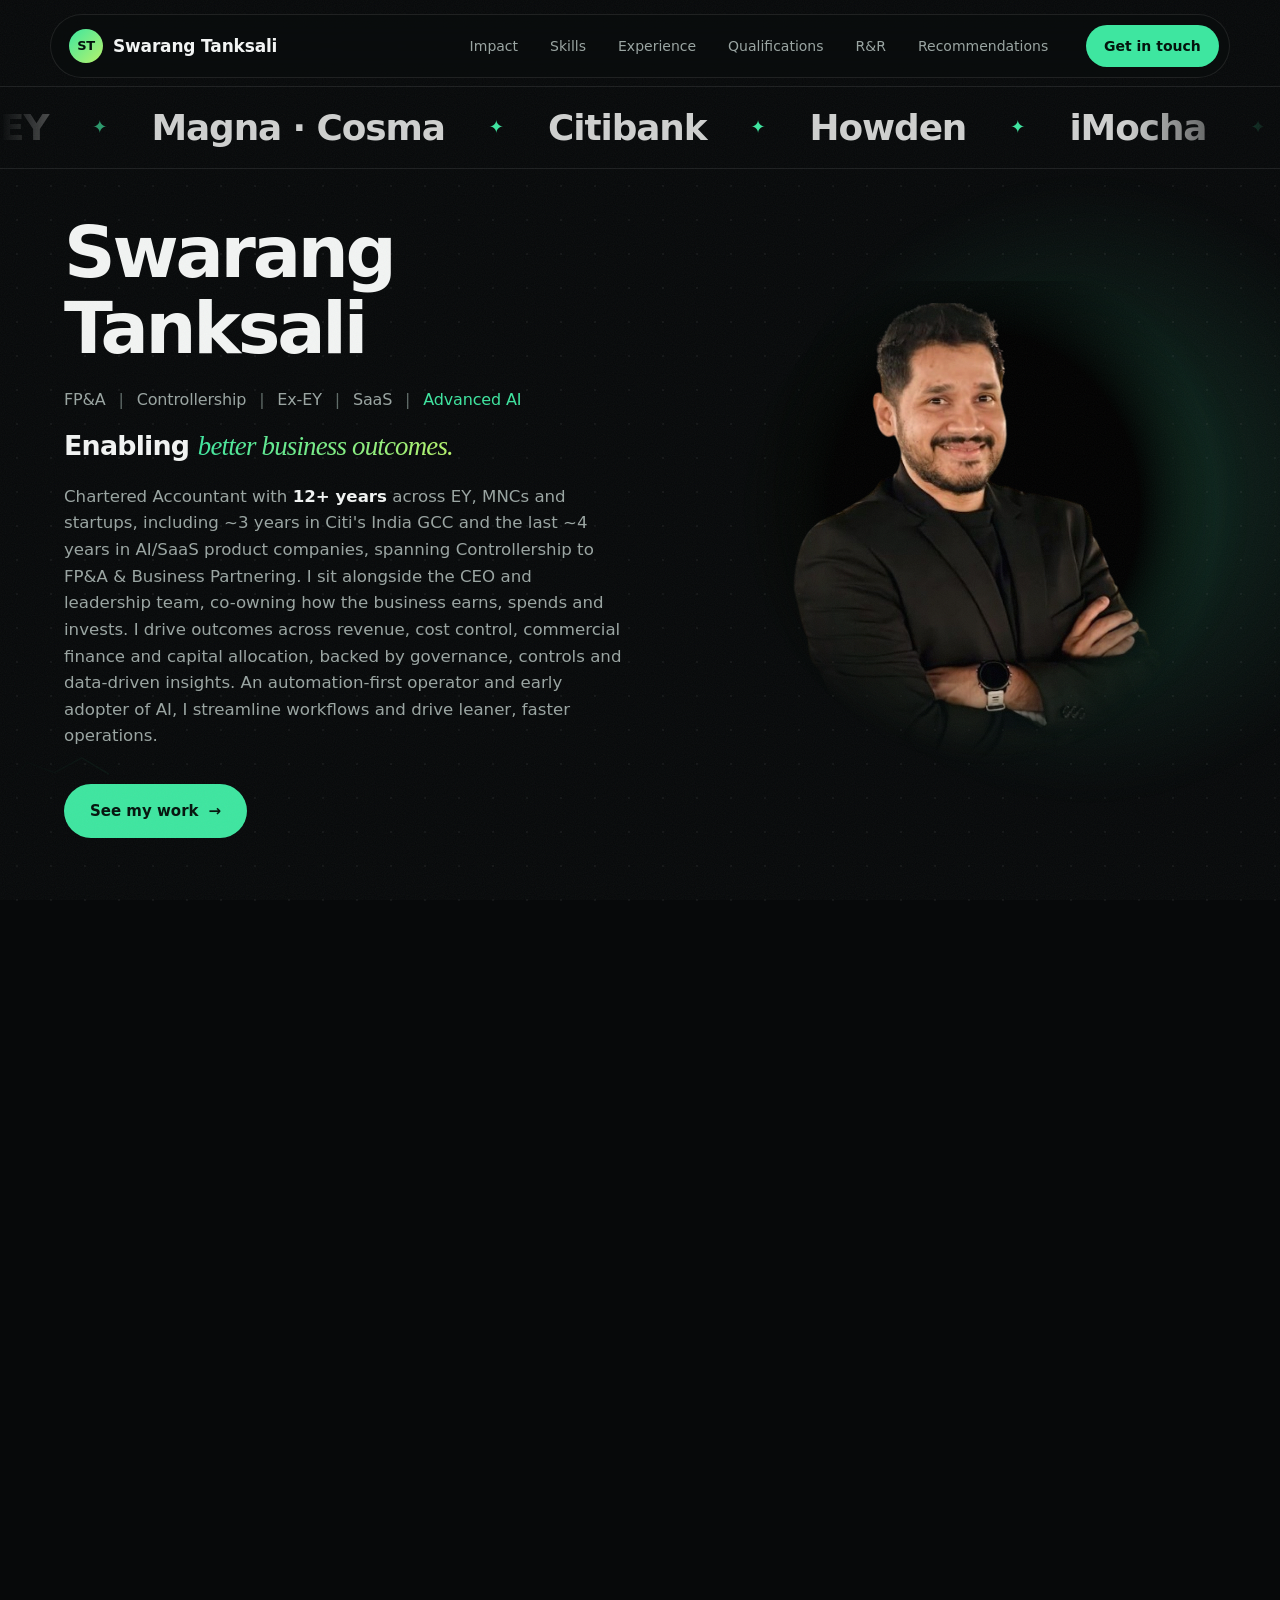
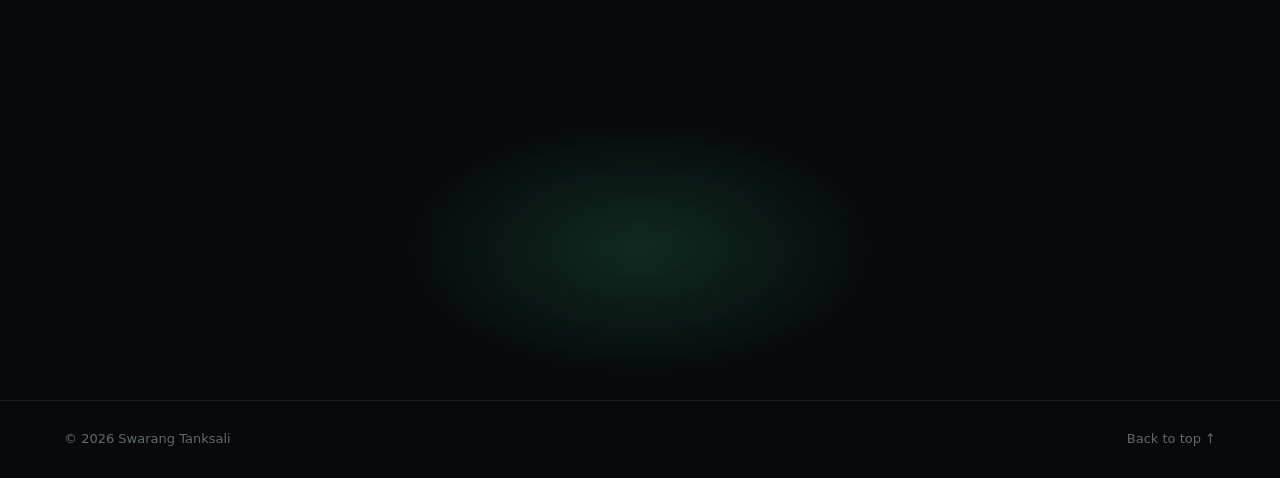
<file: index.html>
<!doctype html>
<html lang="en">
<head>
  <meta charset="utf-8">
  <meta name="viewport" content="width=device-width, initial-scale=1">
  <meta http-equiv="Content-Security-Policy" content="default-src 'self'; img-src 'self' data:; style-src 'self'; script-src 'self'; font-src 'self'; connect-src 'none'; object-src 'none'; base-uri 'self'; form-action 'none'">
  <meta name="referrer" content="strict-origin-when-cross-origin">
  <title>Swarang Tanksali · Finance Controller, FP&amp;A</title>
  <meta name="description" content="Chartered Accountant with 12+ years across EY, MNCs and startups, spanning Controllership to FP&amp;A &amp; Business Partnering.">
  <meta property="og:title" content="Swarang Tanksali · Finance Controller, FP&amp;A">
  <meta property="og:description" content="I turn numbers into decisions. Chartered Accountant · Ex-EY · FP&amp;A · Controllership · AI_Native.">
  <meta property="og:type" content="website">
  <meta name="theme-color" content="#07090a">
  <link rel="icon" href="assets/favicon.svg" type="image/svg+xml">
  <link rel="stylesheet" href="css/styles.css?v=36">
</head>
<body>
  <div class="cursor" aria-hidden="true"><span class="cursor__dot"></span></div>
  <div class="progress" aria-hidden="true"><span id="progressBar"></span></div>


  <header class="nav" id="nav">
    <a href="#top" class="nav__logo" aria-label="Swarang Tanksali, back to top">
      <span class="mono">ST</span><span class="nav__name">Swarang Tanksali</span>
    </a>
    <nav class="nav__links" aria-label="Primary">
      <a href="#impact">Impact</a>
      <a href="#skills">Skills</a>
      <a href="#experience">Experience</a>
      <a href="#education">Qualifications</a>
      <a href="#rnr">R&amp;R</a>
      <a href="#voices">Recommendations</a>
    </nav>
    <a href="#contact" class="btn btn--small magnetic">Get in touch</a>
    <button class="nav__burger" id="burger" aria-label="Open menu" aria-expanded="false" aria-controls="mobileMenu"><span></span><span></span></button>
  </header>

  <div class="mobile-menu" id="mobileMenu" hidden>
    <a href="#impact">Impact</a>
    <a href="#skills">Skills</a>
    <a href="#experience">Experience</a>
    <a href="#education">Qualifications</a>
    <a href="#rnr">R&amp;R</a>
    <a href="#voices">Recommendations</a>
    <a href="#contact">Contact</a>
  </div>

  <main id="top">
    <!-- MARQUEE -->
    <section class="marquee" aria-label="Where I've worked">
      <div class="marquee__track">
        <div class="marquee__row">
          <span>EY</span><i>✦</i><span>Magna · Cosma</span><i>✦</i><span>Citibank</span><i>✦</i><span>Howden</span><i>✦</i><span>iMocha</span><i>✦</i><span>Snaptrude</span><i>✦</i>
          <span aria-hidden="true">EY</span><i>✦</i><span aria-hidden="true">Magna · Cosma</span><i>✦</i><span aria-hidden="true">Citibank</span><i>✦</i><span aria-hidden="true">Howden</span><i>✦</i><span aria-hidden="true">iMocha</span><i>✦</i><span aria-hidden="true">Snaptrude</span><i>✦</i>
        </div>
      </div>
    </section>

    <!-- HERO -->
    <section class="hero" id="hero">
      <canvas class="hero__canvas" id="heroCanvas" aria-hidden="true"></canvas>
      <div class="hero__glow" aria-hidden="true"></div>

      <div class="hero__content">
        <h1 class="hero__title">
          <span class="line"><span class="word">Swarang</span></span>
          <span class="line"><span class="word">Tanksali</span></span>
        </h1>
        <p class="hero__role reveal">FP&amp;A <i>|</i> Controllership <i>|</i> Ex-EY <i>|</i> SaaS <i>|</i> <span class="tag-ai">Advanced AI</span></p>
        <p class="hero__tagline reveal">Enabling <em>better business outcomes.</em></p>
        <p class="hero__sub reveal">
          Chartered Accountant with <strong>12+ years</strong> across EY, MNCs and startups, including ~3 years in Citi's India GCC and the last ~4 years in AI/SaaS product companies, spanning Controllership to FP&amp;A &amp; Business Partnering.
          I sit alongside the CEO and leadership team, co-owning how the business earns, spends and invests.
          I drive outcomes across revenue, cost control, commercial finance and capital allocation, backed by governance, controls and data-driven insights.
          An automation-first operator and early adopter of AI, I streamline workflows and drive leaner, faster operations.
        </p>
        <div class="hero__ctas reveal">
          <a href="#impact" class="btn magnetic">See my work <span class="arrow">→</span></a>
        </div>
      </div>

      <div class="hero__visual" id="heroVisual">
        <div class="portrait" id="portrait">
          <div class="portrait__ring" aria-hidden="true"></div>
          <img src="assets/swarang.png" alt="Portrait of Swarang Tanksali" width="538" height="576" fetchpriority="high">
        </div>
      </div>
    </section>

    <!-- IMPACT -->
    <section class="section" id="impact">
      <div class="section__head">
        <p class="kicker reveal">Outcomes achieved</p>
        <h2 class="reveal">What I've <em>delivered.</em></h2>
      </div>

      <div class="stats">
        <article class="stat spot reveal">
          <div class="stat__num"><span class="pre">$</span><span class="count" data-to="1" data-decimals="0">0</span><span class="suf">Mn+</span></div>
          <div class="stat__label">Annual tax savings from a legal-entity merger I ideated and delivered</div>
        </article>
        <article class="stat spot reveal">
          <div class="stat__num"><span class="pre">$</span><span class="count" data-to="0.7" data-decimals="1">0</span><span class="suf">Mn+</span></div>
          <div class="stat__label">Costs cut across three companies: vendors, tools, AI tokens and headcount</div>
        </article>
        <article class="stat spot reveal">
          <div class="stat__num"><span class="count" data-to="4" data-decimals="0">0</span><span class="suf">×</span></div>
          <div class="stat__label">Revenue growth on a P&amp;L I co-owned, from $4Mn to $15Mn</div>
        </article>
        <article class="stat spot reveal">
          <div class="stat__num"><span class="pre">~$</span><span class="count" data-to="40" data-decimals="0">0</span><span class="suf">Mn</span></div>
          <div class="stat__label">In bookings, working with sales on pricing, deals and margins</div>
        </article>
        <article class="stat spot reveal">
          <div class="stat__num"><span class="count" data-to="100" data-decimals="0">0</span><span class="suf">+ hrs</span></div>
          <div class="stat__label">Saved every month by streamlining 6+ finance workflows with automation and AI</div>
        </article>
        <article class="stat spot reveal">
          <div class="stat__num"><span class="count" data-to="40" data-decimals="0">0</span><span class="suf"> days</span></div>
          <div class="stat__label">Faster collections: receivable days cut from 110+ to 70</div>
        </article>
      </div>

      <!-- Before / After -->
      <div class="ba reveal" id="ba">
        <div class="ba__head">
          <div>
            <h3>Before and after</h3>
          </div>
          <div class="toggle" role="radiogroup" aria-label="Show before or after">
            <button role="radio" aria-checked="true" data-state="before" class="toggle__opt is-on">Before</button>
            <button role="radio" aria-checked="false" data-state="after" class="toggle__opt">After</button>
            <span class="toggle__pill" aria-hidden="true"></span>
          </div>
        </div>
        <ul class="ba__rows">
          <li class="ba__row" data-before="0" data-after="100" data-lb="None" data-la="T+5">
            <span class="ba__name">CEO Business Reviews <small>iMocha / Snaptrude</small></span><span class="ba__track"><span class="ba__bar"></span></span><span class="ba__val">None</span>
          </li>
          <li class="ba__row" data-before="100" data-after="23" data-lb="T+8 / T+13" data-la="T+3 / T+4">
            <span class="ba__name">MIS &amp; Month-End Close <small>iMocha / Snaptrude</small></span><span class="ba__track"><span class="ba__bar"></span></span><span class="ba__val">T+8 / T+13</span>
          </li>
          <li class="ba__row" data-before="100" data-after="25" data-lb="Manual" data-la="Automated">
            <span class="ba__name">Finance Workflows <small>Snaptrude · 50+ hrs/mo saved</small></span><span class="ba__track"><span class="ba__bar"></span></span><span class="ba__val">Manual</span>
          </li>
          <li class="ba__row" data-before="100" data-after="64" data-lb="110+ days" data-la="70 days">
            <span class="ba__name">Receivable Days <small>iMocha</small></span><span class="ba__track"><span class="ba__bar"></span></span><span class="ba__val">110+ days</span>
          </li>
          <li class="ba__row" data-before="100" data-after="20" data-lb="~25" data-la="&lt;5">
            <span class="ba__name">SOX Deficiencies <small>Howden</small></span><span class="ba__track"><span class="ba__bar"></span></span><span class="ba__val">~25</span>
          </li>
          <li class="ba__row" data-before="27" data-after="100" data-lb="$4Mn" data-la="$15Mn">
            <span class="ba__name">BU Revenue <small>Howden</small></span><span class="ba__track"><span class="ba__bar"></span></span><span class="ba__val">$4Mn</span>
          </li>
        </ul>
      </div>
    </section>

    <!-- CORE COMPETENCIES -->
    <section class="section" id="skills">
      <div class="section__head">
        <p class="kicker reveal">Core competencies</p>
        <h2 class="reveal">What I <em>own.</em></h2>
        <p class="lead reveal">From controllership to strategic planning &amp; business partnering.</p>
      </div>
      <ul class="skills">
        <li class="skill spot reveal"><h3>Controllership</h3><p><span>GL Close</span><span>MIS</span><span>Audits</span></p></li>
        <li class="skill spot reveal"><h3>FinOps</h3><p><span>AP</span><span>AR</span><span>Payroll</span><span>FA</span></p></li>
        <li class="skill spot reveal"><h3>Process Automation</h3><p><span>AI fluency</span><span>Power BI</span><span>Advanced Excel</span></p></li>
        <li class="skill spot reveal"><h3>AOPs, Forecasts &amp; Financial Modelling</h3><p><span>AOP</span><span>Rolling Forecasts</span><span>13-Week Cash Flow</span></p></li>
        <li class="skill spot reveal"><h3>Commercial &amp; Business Finance</h3><p><span>Pricing</span><span>Deal Margins</span><span>Payment Structures</span></p></li>
        <li class="skill spot reveal"><h3>Cost Savings &amp; Optimization</h3><p><span>Vendor Renegotiation</span><span>SaaS Tools Optimization</span><span>AI Spend Management</span></p></li>
        <li class="skill spot reveal"><h3>Governance, Compliance &amp; Controls</h3><p><span>Internal Controls</span><span>SOX</span><span>Policy Formation &amp; Deployment</span></p></li>
        <li class="skill spot reveal"><h3>Board &amp; Investor Reporting</h3><p><span>Investor MIS</span><span>Board Packs</span><span>Data Room</span></p></li>
        <li class="skill spot reveal"><h3>SaaS Metrics</h3><p><span>ARR</span><span>NDR</span><span>GDR</span><span>LTV</span><span>CAC</span><span>Churn</span></p></li>
      </ul>
    </section>

    <!-- WORK EXPERIENCE (timeline) -->
    <section class="section" id="experience">
      <div class="section__head">
        <p class="kicker reveal">Work experience</p>
        <h2 class="reveal">Career at a <em>glance.</em></h2>
      </div>

      <div class="tl reveal" id="tl">
        <div class="tl__scroll" id="tlScroll">
          <div class="tl__chart">
            <div class="tl__grid" id="tlGrid" aria-hidden="true"></div>
            <div class="tl__rail" role="tablist" aria-label="Career timeline">
              <button class="tl__item tl__item--up" role="tab" id="tab-ey" aria-controls="panel-ey" aria-selected="false" tabindex="-1" data-from="2010-08" data-to="2014-12"><span class="tl__seg"></span><span class="tl__label"><b>EY</b><small>Audit · 2010–14</small><em class="tl__scale">$10–100Mn+ clients</em></span></button>
              <button class="tl__item tl__item--down" role="tab" id="tab-magna" aria-controls="panel-magna" aria-selected="false" tabindex="-1" data-from="2015-01" data-to="2017-05"><span class="tl__seg"></span><span class="tl__label"><b>Magna</b><small>Finance Analyst · 2015–16</small><em class="tl__scale">$50Mn · 4 plants</em></span></button>
              <button class="tl__item tl__item--up" role="tab" id="tab-citi" aria-controls="panel-citi" aria-selected="false" tabindex="-1" data-from="2017-06" data-to="2020-02"><span class="tl__seg"></span><span class="tl__label"><b>Citi</b><small>FP&amp;A · 2017–20</small><em class="tl__scale">$750Mn P&amp;L</em></span></button>
              <button class="tl__item tl__item--down" role="tab" id="tab-howden" aria-controls="panel-howden" aria-selected="false" tabindex="-1" data-from="2020-03" data-to="2023-03"><span class="tl__seg"></span><span class="tl__label"><b>Howden</b><small>Controller · 2020–23</small><em class="tl__scale">1→10 · $4→15Mn</em></span></button>
              <button class="tl__item tl__item--up" role="tab" id="tab-imocha" aria-controls="panel-imocha" aria-selected="false" tabindex="-1" data-from="2023-03" data-to="2024-08"><span class="tl__seg"></span><span class="tl__label"><b>iMocha</b><small>Assoc. Director · 2023–24</small><em class="tl__scale">1→10 · sub-$15Mn</em></span></button>
              <button class="tl__item tl__item--down tl__item--now is-on" role="tab" id="tab-snaptrude" aria-controls="panel-snaptrude" aria-selected="true" tabindex="0" data-from="2024-08" data-to="now"><span class="tl__seg"></span><span class="tl__label"><b>Snaptrude</b><small>Controller · now</small><em class="tl__scale">0→1 · sub-$5Mn</em></span></button>
            </div>
            <div class="tl__axis" id="tlAxis" aria-hidden="true"></div>
          </div>
        </div>
        <p class="tl__hint">← Swipe for earlier roles</p>

        <div class="tl__panels">
          <article class="panel" role="tabpanel" id="panel-snaptrude" aria-labelledby="tab-snaptrude">
            <header>
              <h3>Snaptrude</h3>
              <p class="panel__role">Finance Controller</p>
              <p class="panel__meta">Aug 2024 – now · VC-backed SaaS, India &amp; US · reporting to the Founder &amp; CEO</p>
              <p class="panel__scale"><b>Scale</b> Stage 0→1 · sub-$5Mn revenue</p>
            </header>
            <div class="panel__body">
            <ul>
              <li>Help the founder track and monitor every core business KPI: <strong>ARR, CAC, churn, NRR</strong>.</li>
              <li>Support fundraising and investor relations: financial models and the data room.</li>
              <li>Built Power BI and AI-powered dashboards for KPIs, runway and data analytics, including a <strong>runway app</strong> used in board reporting.</li>
              <li>Got MIS to <strong>T+3</strong>, freed up <strong>50+ hours a month</strong> and cut <strong>$0.35Mn+</strong> in costs, including AI token management.</li>
            </ul>
              <div class="panel__learn"><b>Top learnings</b><p><span>AI Fluency</span><span>Tech / SaaS Business Models</span><span>Cost Control</span><span>Systems Implementation</span><span>Cash &amp; Runway Management</span></p></div>
            </div>
          </article>

          <article class="panel" role="tabpanel" id="panel-imocha" aria-labelledby="tab-imocha" hidden>
            <header>
              <h3>iMocha</h3>
              <p class="panel__role">Associate Director, Finance <em class="badge">Promoted</em></p>
              <p class="panel__meta">Mar 2023 – Aug 2024 · reporting to the Founder &amp; CEO</p>
              <p class="panel__scale"><b>Scale</b> Stage 1→10 · sub-$15Mn revenue</p>
            </header>
            <div class="panel__body">
            <ul>
              <li>Set up <strong>T+5 CEO business reviews</strong> on a month-end close I brought down to <strong>T+4</strong>.</li>
              <li>Partnered closely with sales on RevOps, commercial finance and forecasting, including our <strong>largest deal at $200K ACV</strong>.</li>
              <li>Owned investor MIS and sat in board meetings, shaping the story behind the numbers.</li>
              <li>Cut receivable days from <strong>110+ to 70</strong> and saved <strong>$0.25Mn+</strong>.</li>
            </ul>
              <div class="panel__learn"><b>Top learnings</b><p><span>SaaS Metrics</span><span>Systems Implementation</span><span>Board Meetings</span><span>Change Management</span><span>Contract &amp; Legal Reviews</span></p></div>
            </div>
          </article>

          <article class="panel" role="tabpanel" id="panel-howden" aria-labelledby="tab-howden" hidden>
            <header>
              <h3>Howden India</h3>
              <p class="panel__role">Finance Controller</p>
              <p class="panel__meta">Mar 2020 – Mar 2023 · reporting to the Regional FD &amp; BU MD</p>
              <p class="panel__scale"><b>Scale</b> Stage 1→10 · revenue 4×, from $4Mn to $15Mn</p>
            </header>
            <div class="panel__body">
            <ul>
              <li>Owned a legal-entity merger end to end, saving <strong>~$1Mn in tax a year</strong>.</li>
              <li>Co-owned the BU P&amp;L while revenue grew <strong>4×, from $4Mn to $15Mn</strong>.</li>
              <li>Worked with sales on commercial finance, sales ops, pricing, deals, margins.</li>
              <li>Rolled out SOX across the BU, taking deficiencies from <strong>~25 to under 5</strong>.</li>
              <li>Grew the finance team from 2 to 4 and built a business case that added <strong>$0.5Mn a year</strong> in revenue.</li>
            </ul>
              <div class="panel__learn"><b>Top learnings</b><p><span>Executive Presence</span><span>Change Management</span><span>Driving Strategic Projects (SOX, Merger)</span><span>Co-Owning the P&amp;L</span><span>Participating in Global Programs</span></p></div>
            </div>
          </article>

          <article class="panel" role="tabpanel" id="panel-citi" aria-labelledby="tab-citi" hidden>
            <header>
              <h3>Citibank India</h3>
              <p class="panel__role">Manager, FP&amp;A <em class="badge">Promoted</em></p>
              <p class="panel__meta">Jun 2017 – Feb 2020 · reporting to the AVP FP&amp;A, Asia</p>
              <p class="panel__scale"><b>Scale</b> $750Mn Japan markets P&amp;L</p>
            </header>
            <div class="panel__body">
            <ul>
              <li>Set up revenue and P&amp;L FP&amp;A for <strong>Japan markets ($750Mn)</strong>.</li>
              <li>Ran budgets, forecasts and variance analysis for the business.</li>
            </ul>
              <div class="panel__learn"><b>Top learnings</b><p><span>Working with Front-End Business Teams</span><span>Large Data Sets &amp; Complex Systems</span><span>GCC Operations &amp; Structure</span><span>Stakeholder Management</span><span>Excel</span><span>Automations</span></p></div>
            </div>
          </article>

          <article class="panel" role="tabpanel" id="panel-magna" aria-labelledby="tab-magna" hidden>
            <header>
              <h3>Cosma India · Magna Group</h3>
              <p class="panel__role">Finance Analyst</p>
              <p class="panel__meta">Jan 2015 – Dec 2016 · reporting to the CFO</p>
              <p class="panel__scale"><b>Scale</b> $50Mn business, 4 plants</p>
            </header>
            <div class="panel__body">
            <ul>
              <li>Handled consolidation and reporting for <strong>4 plants and the corporate office</strong>.</li>
              <li>Worked closely with the BUs to close the books, build AOPs and forecasts.</li>
              <li>SPOC for India tax and audit compliances.</li>
            </ul>
              <div class="panel__learn"><b>Top learnings</b><p><span>Corporate Finance</span><span>Consolidation</span><span>FP&amp;A</span><span>ERP Setup</span><span>Factory Operations</span><span>Storytelling</span><span>Stakeholder Management</span></p></div>
            </div>
          </article>

          <article class="panel" role="tabpanel" id="panel-ey" aria-labelledby="tab-ey" hidden>
            <header>
              <h3>EY Pune</h3>
              <p class="panel__role">Executive, Assurance</p>
              <p class="panel__meta">Aug 2010 – Dec 2014 · reporting to the Manager, Assurance</p>
              <p class="panel__scale"><b>Scale</b> Audited companies across $10Mn to $100Mn+</p>
            </header>
            <div class="panel__body">
            <ul>
              <li>Led statutory, tax and group audits for clients like Eaton, Behr and BMC.</li>
              <li>Owned entire audits by year three of articleship.</li>
              <li>Mentored juniors and upskilled them to the firm's standards.</li>
            </ul>
              <div class="panel__learn"><b>Top learnings</b><p><span>Internal Controls</span><span>Compliances</span><span>Documentation</span><span>Core Accounting Concepts</span><span>Stakeholder Management</span></p></div>
            </div>
          </article>
        </div>
      </div>
    </section>

    <!-- QUALIFICATIONS -->
    <section class="section" id="education">
      <div class="section__head">
        <p class="kicker reveal">Qualifications</p>
        <h2 class="reveal">Qualifications &amp; <em>certifications.</em></h2>
      </div>
      <ol class="quals">
        <li class="qual spot reveal"><span class="qual__yr">Class X</span><h3>SSC</h3><p>KHS, Pune</p></li>
        <li class="qual spot reveal"><span class="qual__yr">Class XII</span><h3>HSC</h3><p>Symbiosis, Pune</p></li>
        <li class="qual spot reveal"><span class="qual__yr">2012</span><h3>B.Com</h3><p>Brihan Maharashtra College of Commerce (BMCC), Pune</p></li>
        <li class="qual qual--star spot reveal"><span class="qual__yr">2010 – 2014</span><h3>Chartered Accountant</h3><p>The Institute of Chartered Accountants of India (ICAI)</p></li>
        <li class="qual spot reveal"><span class="qual__yr">2024</span><h3>FP&amp;A Masterclass</h3><p>FP&amp;A Professional Institute (Certification)</p></li>
      </ol>
    </section>

    <!-- R&R -->
    <section class="section" id="rnr">
      <div class="section__head">
        <p class="kicker reveal">R&amp;R</p>
        <h2 class="reveal">Rewards &amp; <em>recognition.</em></h2>
      </div>
      <ul class="awards">
        <li class="award spot reveal">
          <svg viewBox="0 0 24 24" aria-hidden="true"><path d="M8 4h8v5a4 4 0 0 1-8 0V4z"/><path d="M8 6H5a3 3 0 0 0 3 4M16 6h3a3 3 0 0 1-3 4M12 13v4M8.5 20h7M10 17h4"/></svg>
          <h3>Extra Miler Award</h3>
          <p>Citi · for automating FP&amp;A processes</p>
        </li>
        <li class="award spot reveal">
          <svg viewBox="0 0 24 24" aria-hidden="true"><circle cx="12" cy="14" r="5.5"/><path d="M9 3l3 5 3-5M12 11.5l.9 1.8 2 .3-1.45 1.4.35 2-1.8-.95-1.8.95.35-2-1.45-1.4 2-.3z"/></svg>
          <h3>Silver Award</h3>
          <p>Citi · for process automation</p>
        </li>
        <li class="award spot reveal">
          <svg viewBox="0 0 24 24" aria-hidden="true"><path d="M12 3l2.6 5.3 5.9.9-4.25 4.1 1 5.8L12 16.4l-5.25 2.7 1-5.8L3.5 9.2l5.9-.9z"/></svg>
          <h3>Top-rated performer</h3>
          <p>Citi &amp; EY</p>
        </li>
        <li class="award spot reveal">
          <svg viewBox="0 0 24 24" aria-hidden="true"><path d="M12 19V5M6 11l6-6 6 6"/></svg>
          <h3>Promoted to Manager, FP&amp;A</h3>
          <p>Citi</p>
        </li>
        <li class="award spot reveal">
          <svg viewBox="0 0 24 24" aria-hidden="true"><path d="M12 19V5M6 11l6-6 6 6"/></svg>
          <h3>Promoted to Associate Director</h3>
          <p>iMocha · Finance</p>
        </li>
        <li class="award spot reveal">
          <svg viewBox="0 0 24 24" aria-hidden="true"><circle cx="9" cy="8" r="3"/><circle cx="17" cy="9.5" r="2.4"/><path d="M3.5 19c0-3.2 2.4-5.5 5.5-5.5s5.5 2.3 5.5 5.5M15 14.2c.7-.4 1.4-.6 2-.6 2.2 0 3.7 1.6 3.7 4.4"/></svg>
          <h3>Team appreciation</h3>
          <p>Howden · for setting up the Repair Workshop</p>
        </li>
      </ul>
    </section>

    <!-- RECOMMENDATIONS -->
    <section class="section" id="voices">
      <div class="section__head">
        <p class="kicker reveal">Recommendations</p>
        <h2 class="reveal">What people <em>say.</em></h2>
        <p class="lead reveal">What my past colleagues say about me. You can check them on LinkedIn <a class="link" href="https://www.linkedin.com/in/swarangtanksali/details/recommendations/" target="_blank" rel="noopener noreferrer">here ↗</a>.</p>
      </div>

      <div class="voices reveal" id="voicesCarousel">
        <div class="voices__track" id="voicesTrack"></div>
        <div class="voices__nav">
          <button class="icon-btn magnetic" id="voicePrev" aria-label="Previous recommendation">←</button>
          <div class="voices__dots" id="voiceDots"></div>
          <button class="icon-btn magnetic" id="voiceNext" aria-label="Next recommendation">→</button>
        </div>
      </div>
    </section>

    <!-- INTERESTS -->
    <section class="section" id="interests">
      <div class="section__head">
        <p class="kicker reveal">Off the clock</p>
        <h2 class="reveal">When I'm not in <em>spreadsheets.</em></h2>
      </div>
      <ul class="hobbies">
        <li class="hobby spot reveal">
          <svg viewBox="0 0 24 24" aria-hidden="true"><path d="M12 3v3M12 18v3M3 12h3M18 12h3M5.6 5.6l2.1 2.1M16.3 16.3l2.1 2.1M5.6 18.4l2.1-2.1M16.3 7.7l2.1-2.1"/><circle cx="12" cy="12" r="3.2"/></svg>
          <span>AI &amp; SaaS</span>
        </li>
        <li class="hobby spot reveal">
          <svg viewBox="0 0 24 24" aria-hidden="true"><path d="M3 17l5-5 4 4 8-8M14 8h6v6"/></svg>
          <span>Stock Markets</span>
        </li>
        <li class="hobby spot reveal">
          <svg viewBox="0 0 24 24" aria-hidden="true"><path d="M12 3c3 2 5 5.5 5 9.5L15 15H9l-2-2.5C7 8.5 9 5 12 3z"/><circle cx="12" cy="9.5" r="1.6"/><path d="M9 15l-2 4 3.5-1.5M15 15l2 4-3.5-1.5"/></svg>
          <span>Startups</span>
        </li>
        <li class="hobby spot reveal">
          <svg viewBox="0 0 24 24" aria-hidden="true"><path d="M4 19.5V5.5A2.5 2.5 0 0 1 6.5 3H20v14H6.5A2.5 2.5 0 0 0 4 19.5zM4 19.5A2.5 2.5 0 0 0 6.5 22H20v-5"/></svg>
          <span>Reading</span>
        </li>
        <li class="hobby spot reveal">
          <svg viewBox="0 0 24 24" aria-hidden="true"><circle cx="12" cy="12" r="8.5"/><path d="M12 7.5l4 2.9-1.5 4.7h-5L8 10.4z"/></svg>
          <span>Sports</span>
        </li>
        <li class="hobby spot reveal">
          <svg viewBox="0 0 24 24" aria-hidden="true"><circle cx="14" cy="4.5" r="1.8"/><path d="M8 21l3-6 3 2v5M11 15l1-5 4 3h3M12 10l-3-1-3 3"/></svg>
          <span>Fitness <small>Half marathoner</small></span>
        </li>
      </ul>
    </section>

    <!-- CONTACT -->
    <section class="contact" id="contact">
      <div class="contact__glow" aria-hidden="true"></div>
      <p class="kicker reveal">Contact</p>
      <h2 class="contact__title reveal">Get in <em>touch.</em></h2>
      <div class="contact__ctas reveal">
        <button class="btn magnetic" id="copyEmail" data-email="swarang.tanksali@gmail.com">
          <span class="copy-label">swarang.tanksali@gmail.com</span><span class="copy-hint">Click to copy</span>
        </button>
        <a class="btn btn--ghost magnetic" href="https://www.linkedin.com/in/swarangtanksali" target="_blank" rel="noopener noreferrer">LinkedIn ↗</a>
      </div>
    </section>
  </main>

  <footer class="footer">
    <span>© <span id="year">2026</span> Swarang Tanksali</span>
    <a href="#top">Back to top ↑</a>
  </footer>

  <div class="toast" id="toast" role="status" aria-live="polite"></div>

  <script src="js/main.js?v=21" defer></script>
</body>
</html>
</file>
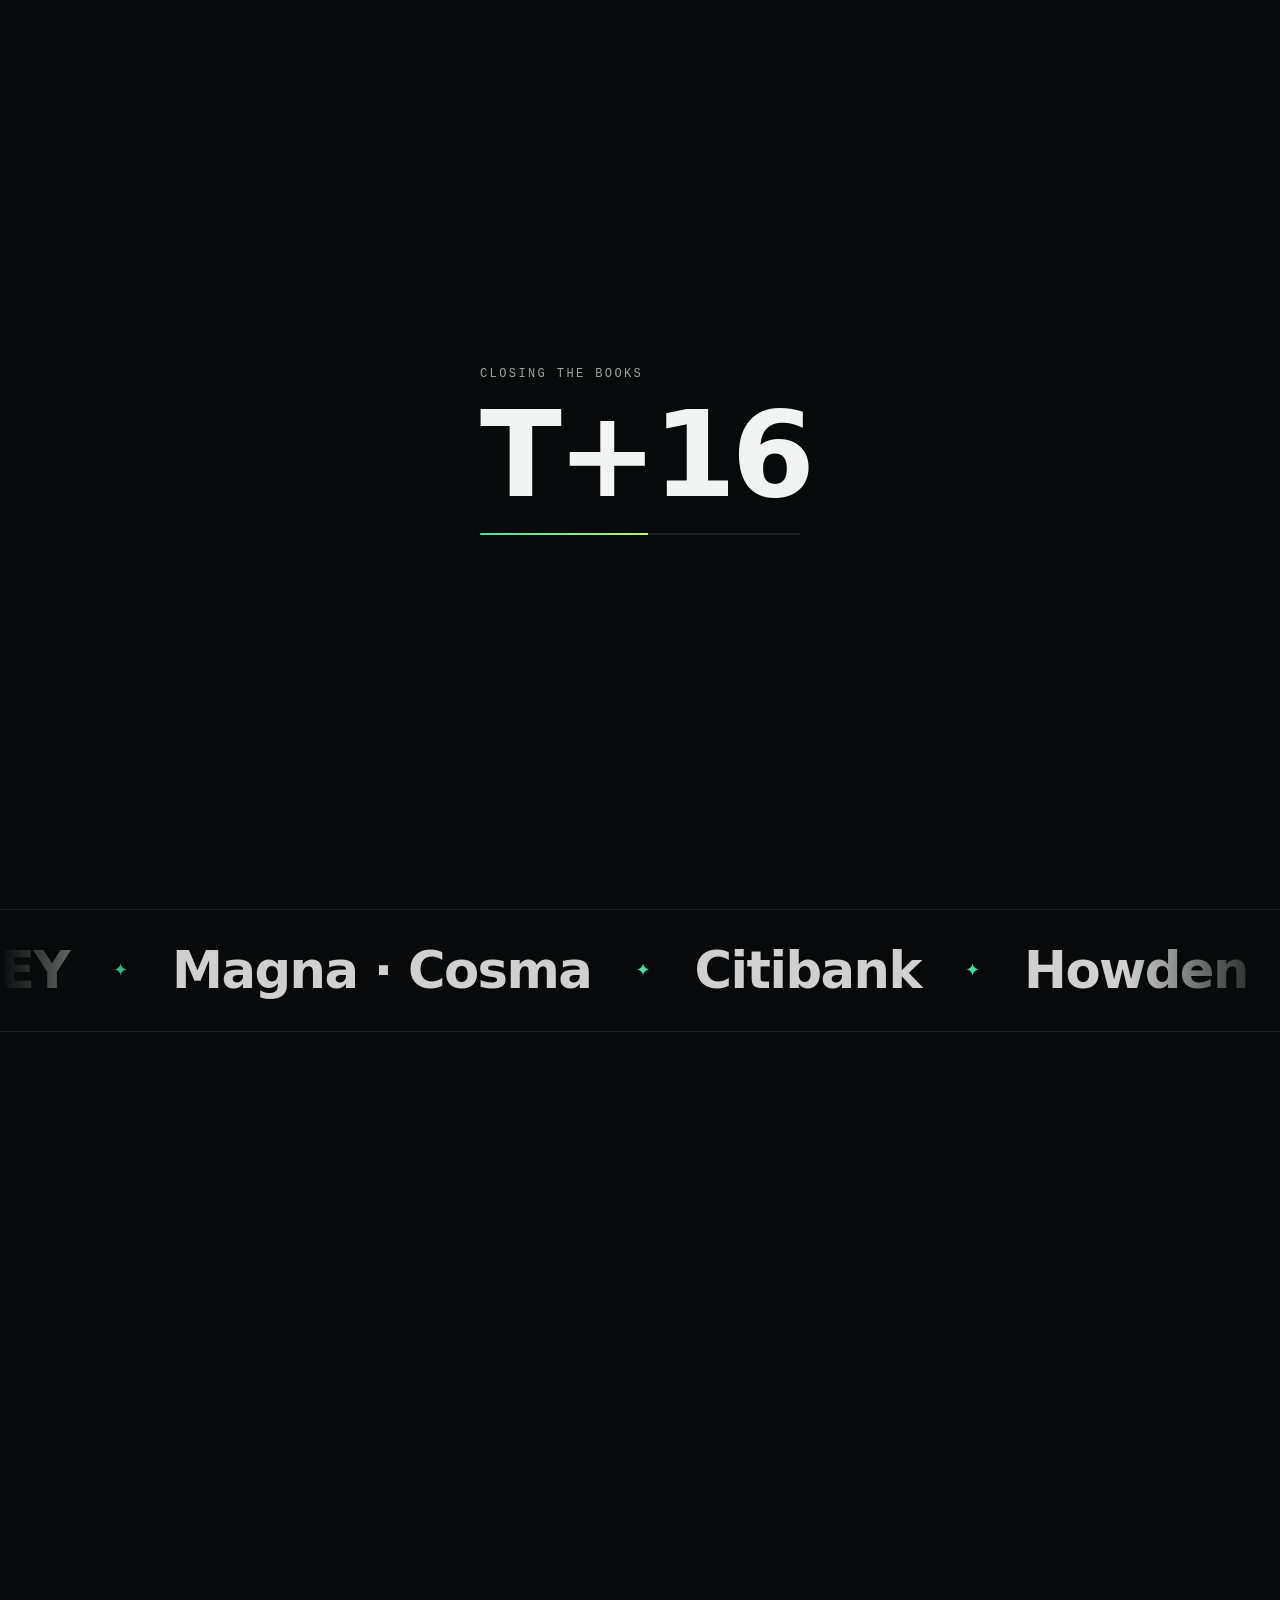
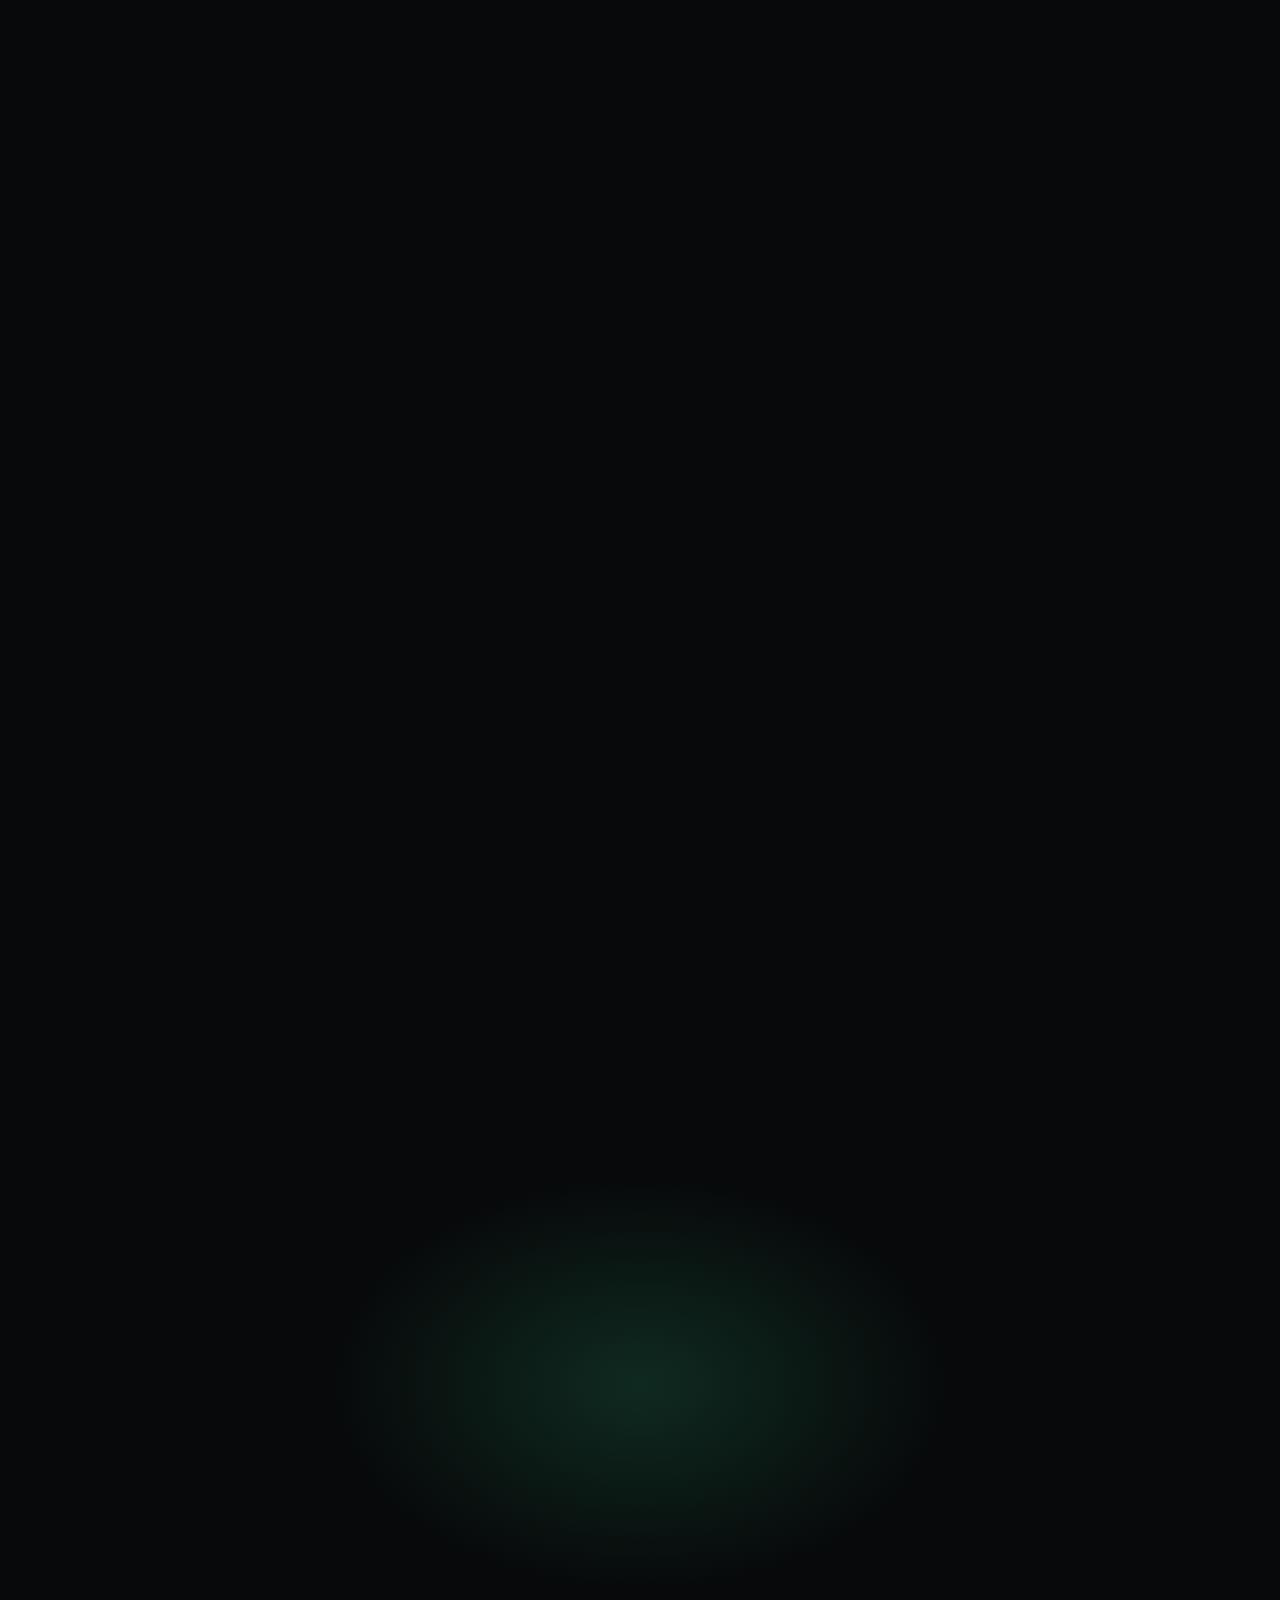
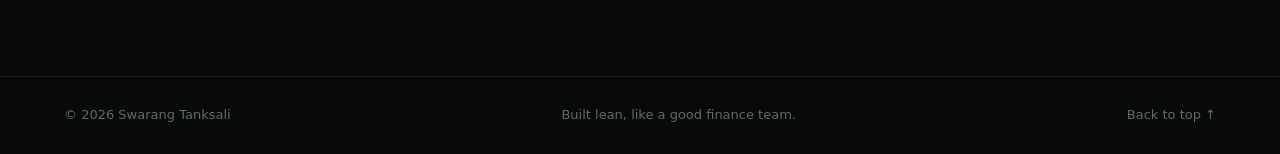
<file: versions/v2-timeline/index.html>
<!doctype html>
<html lang="en">
<head>
  <meta charset="utf-8">
  <meta name="viewport" content="width=device-width, initial-scale=1">
  <meta http-equiv="Content-Security-Policy" content="default-src 'self'; img-src 'self' data:; style-src 'self'; script-src 'self'; font-src 'self'; connect-src 'none'; object-src 'none'; base-uri 'self'; form-action 'none'">
  <meta name="referrer" content="strict-origin-when-cross-origin">
  <title>Swarang Tanksali · Finance Controller, FP&amp;A</title>
  <meta name="description" content="Chartered Accountant with 11+ years across EY, Citi, global MNCs and VC-backed startups. FP&A, controllership and finance teams that run on AI.">
  <meta property="og:title" content="Swarang Tanksali · Finance Controller, FP&amp;A">
  <meta property="og:description" content="I turn numbers into decisions. Chartered Accountant · Ex-EY · FP&amp;A · Controllership · AI-pilled.">
  <meta property="og:type" content="website">
  <meta name="theme-color" content="#07090a">
  <link rel="icon" href="../../assets/favicon.svg" type="image/svg+xml">
  <link rel="stylesheet" href="css/styles.css?v=11">
</head>
<body>
  <!-- Preloader -->
  <div class="loader" id="loader" aria-hidden="true">
    <div class="loader__inner">
      <div class="loader__label">Closing the books</div>
      <div class="loader__count"><span id="loaderCount">T+30</span></div>
      <div class="loader__bar"><span id="loaderBar"></span></div>
    </div>
  </div>

  <div class="cursor" aria-hidden="true"><span class="cursor__dot"></span></div>
  <div class="progress" aria-hidden="true"><span id="progressBar"></span></div>

  <header class="nav" id="nav">
    <a href="#top" class="nav__logo" aria-label="Swarang Tanksali, back to top">
      <span class="mono">ST</span><span class="nav__name">Swarang Tanksali</span>
    </a>
    <nav class="nav__links" aria-label="Primary">
      <a href="#impact">Impact</a>
      <a href="#journey">Journey</a>
      <a href="#ai">AI</a>
      <a href="#voices">Kind words</a>
    </nav>
    <a href="#contact" class="btn btn--small magnetic">Let's talk</a>
    <button class="nav__burger" id="burger" aria-label="Open menu" aria-expanded="false" aria-controls="mobileMenu"><span></span><span></span></button>
  </header>

  <div class="mobile-menu" id="mobileMenu" hidden>
    <a href="#impact">Impact</a>
    <a href="#journey">Journey</a>
    <a href="#ai">AI</a>
    <a href="#voices">Kind words</a>
    <a href="#contact">Contact</a>
  </div>

  <main id="top">
    <!-- HERO -->
    <section class="hero" id="hero">
      <canvas class="hero__canvas" id="heroCanvas" aria-hidden="true"></canvas>
      <div class="hero__glow" aria-hidden="true"></div>

      <div class="hero__content">
        <p class="eyebrow reveal"><span class="pulse"></span>Finance Controller @ Snaptrude</p>
        <h1 class="hero__title">
          <span class="line"><span class="word">Hi, I'm Swarang.</span></span>
          <span class="line"><span class="word">I turn numbers</span></span>
          <span class="line"><span class="word">into <em class="rotator" id="rotator" aria-live="polite">decisions.</em></span></span>
        </h1>
        <p class="hero__sub reveal">
          I'm a Chartered Accountant with <strong>11+ years</strong> at EY, Citi, global MNCs and VC-backed startups.
          I think like a business owner and work like a CFO. I sit with founders on planning, fundraising and board reporting,
          keep the books clean, and use AI so a small team can move fast.
        </p>
        <div class="hero__ctas reveal">
          <a href="#impact" class="btn magnetic">See my work <span class="arrow">→</span></a>
        </div>
        <ul class="hero__tags reveal" aria-label="In short">
          <li>CA · ICAI</li><li>Ex-EY</li><li>FP&amp;A</li><li>Controllership</li><li class="tag-ai">AI-pilled</li>
        </ul>
      </div>

      <div class="hero__visual" id="heroVisual">
        <div class="portrait" id="portrait">
          <div class="portrait__ring" aria-hidden="true"></div>
          <img src="../../assets/swarang.png" alt="Portrait of Swarang Tanksali" width="538" height="576" fetchpriority="high">
          <div class="chip chip--a" data-depth="30"><span class="chip__k">MIS</span><span class="chip__v">T+3</span></div>
          <div class="chip chip--b" data-depth="-24"><span class="chip__k">Cost saved</span><span class="chip__v">$0.6Mn+</span></div>
          <div class="chip chip--c" data-depth="18"><span class="chip__k">Tax saved</span><span class="chip__v">$1Mn+</span></div>
          <div class="chip chip--d" data-depth="-16"><span class="chip__k">Time saved</span><span class="chip__v">100+ hrs/mo</span></div>
        </div>
      </div>
    </section>

    <!-- MARQUEE -->
    <section class="marquee" aria-label="Where I've worked">
      <div class="marquee__track">
        <div class="marquee__row">
          <span>EY</span><i>✦</i><span>Magna · Cosma</span><i>✦</i><span>Citibank</span><i>✦</i><span>Howden</span><i>✦</i><span>iMocha</span><i>✦</i><span>Snaptrude</span><i>✦</i>
          <span aria-hidden="true">EY</span><i>✦</i><span aria-hidden="true">Magna · Cosma</span><i>✦</i><span aria-hidden="true">Citibank</span><i>✦</i><span aria-hidden="true">Howden</span><i>✦</i><span aria-hidden="true">iMocha</span><i>✦</i><span aria-hidden="true">Snaptrude</span><i>✦</i>
        </div>
      </div>
    </section>

    <!-- IMPACT -->
    <section class="section" id="impact">
      <div class="section__head">
        <p class="kicker reveal">01 · Impact</p>
        <h2 class="reveal">What I've <em>delivered.</em></h2>
      </div>

      <div class="stats">
        <article class="stat spot reveal">
          <div class="stat__num"><span class="pre">$</span><span class="count" data-to="1" data-decimals="0">0</span><span class="suf">Mn+</span></div>
          <div class="stat__label">Tax saved every year through an entity merger I proposed and ran</div>
        </article>
        <article class="stat spot reveal">
          <div class="stat__num"><span class="pre">$</span><span class="count" data-to="0.6" data-decimals="1">0</span><span class="suf">Mn+</span></div>
          <div class="stat__label">Costs cut across three companies: vendors, tools and structure</div>
        </article>
        <article class="stat spot reveal">
          <div class="stat__num"><span class="count" data-to="4" data-decimals="0">0</span><span class="suf">×</span></div>
          <div class="stat__label">Revenue growth on a P&amp;L I co-owned, from $4Mn to $15Mn</div>
        </article>
        <article class="stat spot reveal">
          <div class="stat__num"><span class="pre">$</span><span class="count" data-to="50" data-decimals="0">0</span><span class="suf">Mn+</span></div>
          <div class="stat__label">Deals I worked on with sales: pricing, margins and terms</div>
        </article>
      </div>

      <!-- Before / After -->
      <div class="ba reveal" id="ba">
        <div class="ba__head">
          <div>
            <h3>Before and after</h3>
            <p>Flip the switch.</p>
          </div>
          <div class="toggle" role="radiogroup" aria-label="Show before or after">
            <button role="radio" aria-checked="true" data-state="before" class="toggle__opt is-on">Before</button>
            <button role="radio" aria-checked="false" data-state="after" class="toggle__opt">After</button>
            <span class="toggle__pill" aria-hidden="true"></span>
          </div>
        </div>
        <ul class="ba__rows">
          <li class="ba__row" data-before="100" data-after="23" data-lb="T+13" data-la="T+3">
            <span class="ba__name">MIS reporting <small>Snaptrude</small></span><span class="ba__track"><span class="ba__bar"></span></span><span class="ba__val">T+13</span>
          </li>
          <li class="ba__row" data-before="100" data-after="50" data-lb="T+8" data-la="T+4">
            <span class="ba__name">Month-end close <small>iMocha</small></span><span class="ba__track"><span class="ba__bar"></span></span><span class="ba__val">T+8</span>
          </li>
          <li class="ba__row" data-before="100" data-after="64" data-lb="110+ days" data-la="70 days">
            <span class="ba__name">Receivable days <small>iMocha</small></span><span class="ba__track"><span class="ba__bar"></span></span><span class="ba__val">110+ days</span>
          </li>
          <li class="ba__row" data-before="100" data-after="20" data-lb="~25" data-la="&lt;5">
            <span class="ba__name">SOX deficiencies <small>Howden</small></span><span class="ba__track"><span class="ba__bar"></span></span><span class="ba__val">~25</span>
          </li>
        </ul>
      </div>
    </section>

    <!-- JOURNEY -->
    <section class="section" id="journey">
      <div class="section__head">
        <p class="kicker reveal">02 · Journey</p>
        <h2 class="reveal">From audit rooms to <em>boardrooms.</em></h2>
        <p class="lead reveal">Six stops, from Big 4 audits to startup finance. Hover or tap one to see what I did there.</p>
      </div>

      <div class="stints reveal" id="stints">
        <div class="stints__rail" role="tablist" aria-label="Career timeline">
          <span class="stints__line" aria-hidden="true"><span id="stintsFill"></span></span>
          <button class="stint" role="tab" id="tab-ey" aria-controls="panel-ey" aria-selected="false" tabindex="-1"><span class="stint__dot"></span><span class="stint__yr">2010</span><span class="stint__co">EY</span></button>
          <button class="stint" role="tab" id="tab-magna" aria-controls="panel-magna" aria-selected="false" tabindex="-1"><span class="stint__dot"></span><span class="stint__yr">2015</span><span class="stint__co">Magna</span></button>
          <button class="stint" role="tab" id="tab-citi" aria-controls="panel-citi" aria-selected="false" tabindex="-1"><span class="stint__dot"></span><span class="stint__yr">2017</span><span class="stint__co">Citi</span></button>
          <button class="stint" role="tab" id="tab-howden" aria-controls="panel-howden" aria-selected="false" tabindex="-1"><span class="stint__dot"></span><span class="stint__yr">2020</span><span class="stint__co">Howden</span></button>
          <button class="stint" role="tab" id="tab-imocha" aria-controls="panel-imocha" aria-selected="false" tabindex="-1"><span class="stint__dot"></span><span class="stint__yr">2023</span><span class="stint__co">iMocha</span></button>
          <button class="stint is-on" role="tab" id="tab-snaptrude" aria-controls="panel-snaptrude" aria-selected="true" tabindex="0"><span class="stint__dot"></span><span class="stint__yr">2024 · Now</span><span class="stint__co">Snaptrude</span></button>
        </div>

        <div class="stints__panels">
          <article class="panel" role="tabpanel" id="panel-snaptrude" aria-labelledby="tab-snaptrude">
            <header>
              <h3>Snaptrude</h3>
              <p class="panel__role">Finance Controller</p>
              <p class="panel__meta">Aug 2024 – now · reporting to the Founder &amp; CEO</p>
            </header>
            <ul>
              <li>Built the 3-year plan, models and data room for our fundraise.</li>
              <li>Built a <strong>runway app</strong> that gives our founder a clear view of cash and burn. It's now part of our board meetings.</li>
              <li>Rolled out <strong>AI-powered KPI and usage dashboards</strong> for leadership, finance, GTM and CS.</li>
              <li>Got MIS to <strong>T+3</strong>, freed up <strong>50+ hours a month</strong> and cut <strong>$0.23Mn+</strong> in costs.</li>
            </ul>
          </article>

          <article class="panel" role="tabpanel" id="panel-imocha" aria-labelledby="tab-imocha" hidden>
            <header>
              <h3>iMocha</h3>
              <p class="panel__role">Associate Director, Finance <em class="badge">Promoted</em></p>
              <p class="panel__meta">Mar 2023 – Aug 2024 · reporting to the Founder &amp; CEO</p>
            </header>
            <ul>
              <li>Ran monthly founder reviews at T+5, on a close I brought down to <strong>T+4</strong>.</li>
              <li>Owned investor MIS and sat in board meetings.</li>
              <li>Worked with sales on pricing and terms, including our <strong>largest deal at $200K ACV</strong>.</li>
              <li>Cut receivable days from <strong>110+ to 70</strong> and saved <strong>$0.23Mn+</strong>.</li>
            </ul>
          </article>

          <article class="panel" role="tabpanel" id="panel-howden" aria-labelledby="tab-howden" hidden>
            <header>
              <h3>Howden India</h3>
              <p class="panel__role">Finance Controller</p>
              <p class="panel__meta">Mar 2020 – Mar 2023 · reporting to the Regional FD &amp; BU MD</p>
            </header>
            <ul>
              <li>Proposed and ran a legal-entity merger that saves <strong>~$1Mn in tax a year</strong>.</li>
              <li>Co-owned the BU P&amp;L while revenue grew <strong>4×, from $4Mn to $15Mn</strong>.</li>
              <li>Rolled out SOX across the BU, taking deficiencies from <strong>~25 to under 5</strong>.</li>
            </ul>
          </article>

          <article class="panel" role="tabpanel" id="panel-citi" aria-labelledby="tab-citi" hidden>
            <header>
              <h3>Citibank India</h3>
              <p class="panel__role">Manager, FP&amp;A <em class="badge">Promoted</em></p>
              <p class="panel__meta">Jun 2017 – Feb 2020 · reporting to the AVP FP&amp;A, Asia</p>
            </header>
            <ul>
              <li>Set up revenue and P&amp;L FP&amp;A for <strong>Japan markets ($750Mn)</strong>.</li>
              <li>Won the Extra Miler and Silver awards for automating our processes.</li>
            </ul>
          </article>

          <article class="panel" role="tabpanel" id="panel-magna" aria-labelledby="tab-magna" hidden>
            <header>
              <h3>Cosma India · Magna Group</h3>
              <p class="panel__role">Finance Analyst</p>
              <p class="panel__meta">Jan 2015 – Dec 2016 · reporting to the CFO</p>
            </header>
            <ul>
              <li>Handled consolidation and reporting for a <strong>$50Mn business across 4 plants</strong>.</li>
              <li>Prepared budgets, forecasts and MIS for the CFO.</li>
            </ul>
          </article>

          <article class="panel" role="tabpanel" id="panel-ey" aria-labelledby="tab-ey" hidden>
            <header>
              <h3>EY Pune</h3>
              <p class="panel__role">Assurance</p>
              <p class="panel__meta">Aug 2010 – Dec 2014</p>
            </header>
            <ul>
              <li>Audits for Eaton, Cosma, BMC and Behr.</li>
              <li>Leading audits on my own by year three.</li>
            </ul>
          </article>
        </div>
      </div>

      <p class="creds reveal">Chartered Accountant, ICAI (2014) <i>·</i> B.Com, BMCC Pune (2012) <i>·</i> FP&amp;A Masterclass (2024)</p>
    </section>

    <!-- AI -->
    <section class="section ai" id="ai">
      <div class="ai__grid">
        <div class="ai__copy">
          <p class="kicker reveal">03 · AI</p>
          <h2 class="reveal">Yes, I'm a bit <em>AI-pilled.</em></h2>
          <p class="lead reveal">Here's what that has meant for the business, not just for me.</p>
          <p class="ai__stack reveal">Tools I use every day: <span>Claude</span> <span>ChatGPT</span> <span>Claude in Excel</span> <span>Power BI</span> <span>Zoho</span> <span>QuickBooks</span> <span>Ramp</span> <span>Stripe</span></p>
        </div>
        <div class="terminal reveal" id="terminal" aria-label="What I've built with AI">
          <div class="terminal__bar"><i></i><i></i><i></i><span>~/swarang/shipped</span></div>
          <div class="terminal__body" id="terminalBody"></div>
        </div>
      </div>
    </section>

    <!-- VOICES -->
    <section class="section" id="voices">
      <div class="section__head">
        <p class="kicker reveal">04 · Kind words</p>
        <h2 class="reveal">What people <em>say.</em></h2>
        <p class="lead reveal">From founders, managers and colleagues, via LinkedIn.</p>
      </div>

      <div class="voices reveal" id="voicesCarousel">
        <div class="voices__track" id="voicesTrack"></div>
        <div class="voices__nav">
          <button class="icon-btn magnetic" id="voicePrev" aria-label="Previous recommendation">←</button>
          <div class="voices__dots" id="voiceDots"></div>
          <button class="icon-btn magnetic" id="voiceNext" aria-label="Next recommendation">→</button>
        </div>
      </div>
    </section>

    <!-- CONTACT -->
    <section class="contact" id="contact">
      <div class="contact__glow" aria-hidden="true"></div>
      <p class="kicker reveal">05 · Contact</p>
      <h2 class="contact__title reveal">Let's <em>talk.</em></h2>
      <p class="lead reveal">Building something and need someone to own the numbers? I'm always up for a chat about finance, FP&amp;A or using AI in a finance team.</p>
      <div class="contact__ctas reveal">
        <button class="btn btn--big magnetic" id="copyEmail" data-email="swarang.tanksali@gmail.com">
          <span class="copy-label">swarang.tanksali@gmail.com</span><span class="copy-hint">Click to copy</span>
        </button>
        <a class="btn btn--ghost btn--big magnetic" href="https://www.linkedin.com/in/swarangtanksali" target="_blank" rel="noopener noreferrer">LinkedIn ↗</a>
      </div>
      <ul class="interests reveal" aria-label="Interests">
        <li>Away from work:</li><li>AI</li><li>SaaS</li><li>Stock markets</li><li>Startups</li><li>Sports</li><li>Half marathons</li>
      </ul>
    </section>
  </main>

  <footer class="footer">
    <span>© <span id="year">2026</span> Swarang Tanksali</span>
    <span>Built lean, like a good finance team.</span>
    <a href="#top">Back to top ↑</a>
  </footer>

  <div class="toast" id="toast" role="status" aria-live="polite"></div>

  <script src="js/main.js?v=11" defer></script>
</body>
</html>
</file>
<file: css/styles.css>
/* ============ Tokens ============ */
:root {
  --bg: #07090a;
  --bg-2: #0d1112;
  --card: rgba(255, 255, 255, 0.035);
  --card-2: rgba(255, 255, 255, 0.06);
  --line: rgba(255, 255, 255, 0.09);
  --line-2: rgba(255, 255, 255, 0.16);
  --text: #f2f4f3;
  --muted: #9aa5a2;
  --dim: #5f6b68;
  --accent: #3ee6a0;
  --accent-2: #b8f36b;
  --accent-ink: #04140d;
  --warm: #f2c46d;
  --radius: 22px;
  --sans: "Inter", "Segoe UI Variable Display", "Segoe UI", system-ui, -apple-system, "Helvetica Neue", Arial, sans-serif;
  --serif: "Iowan Old Style", "Palatino Linotype", Palatino, "Book Antiqua", Georgia, serif;
  --mono: "JetBrains Mono", "Cascadia Code", Consolas, "SFMono-Regular", Menlo, monospace;
  --ease: cubic-bezier(0.22, 1, 0.36, 1);
  --pad: clamp(20px, 5vw, 72px);
  color-scheme: dark;
}

*, *::before, *::after { box-sizing: border-box; }
html { scroll-behavior: smooth; scroll-padding-top: 96px; -webkit-text-size-adjust: 100%; overflow-x: clip; }
body {
  margin: 0;
  background: var(--bg);
  color: var(--text);
  font-family: var(--sans);
  font-size: 17px;
  line-height: 1.6;
  -webkit-font-smoothing: antialiased;
  overflow-x: clip;
}
img { max-width: 100%; display: block; }
a { color: inherit; text-decoration: none; }
button { font: inherit; color: inherit; background: none; border: 0; cursor: pointer; }
em { font-family: var(--serif); font-style: italic; font-weight: 400; color: var(--accent); }
strong { color: var(--text); font-weight: 600; }
::selection { background: var(--accent); color: var(--accent-ink); }
:focus-visible { outline: 2px solid var(--accent); outline-offset: 3px; border-radius: 6px; }

/* subtle film grain */
body::after {
  content: ""; position: fixed; inset: 0; pointer-events: none; z-index: 90; opacity: 0.05;
  background-image: url("data:image/svg+xml,%3Csvg xmlns='http://www.w3.org/2000/svg' width='160' height='160'%3E%3Cfilter id='n'%3E%3CfeTurbulence type='fractalNoise' baseFrequency='.9' numOctaves='2' stitchTiles='stitch'/%3E%3C/filter%3E%3Crect width='100%25' height='100%25' filter='url(%23n)'/%3E%3C/svg%3E");
}

/* ============ Cursor ============ */
.cursor { position: fixed; inset: 0; pointer-events: none; z-index: 150; display: none; }
.cursor__dot {
  position: fixed; top: 0; left: 0; width: 10px; height: 10px; margin: -5px 0 0 -5px; border-radius: 50%;
  background: var(--accent); box-shadow: 0 0 14px rgba(62, 230, 160, 0.8); will-change: transform;
}
.cursor__dot::after { content: ""; position: absolute; inset: 0; border-radius: 50%; background: inherit; transition: transform 0.3s var(--ease), opacity 0.3s; }
.cursor.is-off .cursor__dot { opacity: 0; }
.cursor__dot { transition: opacity 0.25s ease; }
.cursor.is-hover .cursor__dot::after { transform: scale(2.6); opacity: 0.35; }
@media (pointer: fine) {
  .has-cursor .cursor { display: block; }
}

/* ============ Progress ============ */
.progress { position: fixed; top: 0; left: 0; right: 0; height: 2px; z-index: 120; }
.progress span { display: block; height: 100%; width: 100%; transform-origin: 0 50%; transform: scaleX(0); background: linear-gradient(90deg, var(--accent), var(--accent-2)); }

/* ============ Nav ============ */
.nav {
  position: fixed; top: 14px; left: 50%; transform: translateX(-50%); z-index: 100;
  width: min(1180px, calc(100% - 24px));
  display: flex; align-items: center; gap: 24px;
  padding: 10px 10px 10px 18px; border-radius: 999px;
  background: rgba(10, 13, 14, 0.55); border: 1px solid var(--line);
  backdrop-filter: blur(16px) saturate(140%); -webkit-backdrop-filter: blur(16px) saturate(140%);
  transition: transform 0.5s var(--ease), background 0.3s;
}
.nav.is-hidden { transform: translate(-50%, -190%); }
.nav__logo { display: flex; align-items: center; gap: 10px; font-weight: 600; letter-spacing: -0.01em; }
.mono {
  display: grid; place-items: center; width: 34px; height: 34px; border-radius: 50%;
  background: linear-gradient(135deg, var(--accent), var(--accent-2)); color: var(--accent-ink);
  font-size: 13px; font-weight: 800; letter-spacing: -0.02em;
}
.nav__links { display: flex; gap: 4px; margin-left: auto; }
.nav__links a { padding: 8px 14px; border-radius: 999px; font-size: 14px; color: var(--muted); transition: color 0.2s, background 0.2s; }
.nav__links a:hover, .nav__links a.is-active { color: var(--text); background: var(--card-2); }
.nav__burger { display: none; width: 42px; height: 42px; border-radius: 50%; background: var(--card-2); position: relative; }
.nav__burger span { position: absolute; left: 12px; right: 12px; height: 1.5px; background: var(--text); transition: transform 0.3s var(--ease); }
.nav__burger span:first-child { top: 17px; }
.nav__burger span:last-child { top: 24px; }
.nav__burger[aria-expanded="true"] span:first-child { transform: translateY(3.5px) rotate(45deg); }
.nav__burger[aria-expanded="true"] span:last-child { transform: translateY(-3.5px) rotate(-45deg); }

.mobile-menu {
  position: fixed; inset: 0; z-index: 95; background: rgba(7, 9, 10, 0.96);
  display: flex; flex-direction: column; justify-content: center; gap: 8px; padding: 0 28px;
  backdrop-filter: blur(12px);
}
.mobile-menu[hidden] { display: none; }
.mobile-menu a { font-size: 40px; font-weight: 700; letter-spacing: -0.03em; padding: 6px 0; border-bottom: 1px solid var(--line); }

/* ============ Buttons ============ */
.btn {
  position: relative; display: inline-flex; align-items: center; gap: 10px;
  padding: 15px 26px; border-radius: 999px; font-weight: 600; font-size: 15px;
  background: var(--accent); color: var(--accent-ink);
  transition: transform 0.35s var(--ease), box-shadow 0.35s, background 0.3s;
  box-shadow: 0 0 0 0 rgba(62, 230, 160, 0);
  will-change: transform;
}
.btn:hover { box-shadow: 0 10px 40px -10px rgba(62, 230, 160, 0.7); }
.btn .arrow { transition: transform 0.3s var(--ease); }
.btn:hover .arrow { transform: translateX(4px); }
.btn--ghost { background: transparent; color: var(--text); border: 1px solid var(--line-2); }
.btn--ghost:hover { background: var(--card-2); box-shadow: none; }
.btn--small { padding: 10px 18px; font-size: 14px; }
.btn--big { padding: 20px 32px; font-size: 17px; }

/* ============ Hero ============ */
.hero {
  position: relative; min-height: calc(100svh - 170px); overflow-x: clip;
  display: grid; grid-template-columns: 1.15fr 0.85fr; align-items: center; gap: 40px;
  padding: 48px var(--pad) 80px; max-width: 1400px; margin: 0 auto;
}
.hero__canvas { position: absolute; inset: 0; width: 100%; height: 100%; z-index: -1; }
.hero__glow {
  position: absolute; z-index: -2; width: 70vw; height: 70vw; right: -20vw; top: -10vw; pointer-events: none;
  background: radial-gradient(closest-side, rgba(62, 230, 160, 0.16), rgba(62, 230, 160, 0) 70%);
  filter: blur(10px);
}

.hero__title {
  margin: 0; font-size: clamp(42px, 5.6vw, 84px); line-height: 0.98; letter-spacing: -0.045em; font-weight: 700;
}
.hero__title .line { display: block; overflow: hidden; padding-bottom: 0.08em; }
.hero__title .word { display: inline-block; transform: translateY(110%); transition: transform 0.6s var(--ease); }
.is-ready .hero__title .word { transform: none; }
.is-ready .hero__title .line:nth-child(2) .word { transition-delay: 0.08s; }
.hero__title em {
  padding-right: 0.08em;
  background: linear-gradient(100deg, var(--accent), var(--accent-2));
  -webkit-background-clip: text; background-clip: text; color: transparent;
}

.hero__role { margin: 18px 0 0; font-size: clamp(15px, 1.25vw, 18px); font-weight: 500; letter-spacing: -0.01em; color: var(--muted); white-space: nowrap; }
.hero__role i { font-style: normal; color: var(--dim); margin: 0 8px; }
.hero__role .tag-ai { color: var(--accent); }
.hero__content, .hero__visual { min-width: 0; }
.hero__where { display: flex; align-items: center; flex-wrap: wrap; margin: 8px 0 0; font-size: 14px; color: var(--muted); }
.hero__where .dot { width: 7px; height: 7px; margin-right: 8px; border-radius: 50%; background: var(--accent); box-shadow: 0 0 0 4px rgba(62, 230, 160, 0.16); }
.hero__where a { color: var(--accent); }
.hero__where a:hover { text-decoration: underline; text-underline-offset: 3px; }
.hero__tagline { margin: 18px 0 0; font-size: clamp(21px, 2.1vw, 31px); font-weight: 600; letter-spacing: -0.03em; line-height: 1.15; }
.hero__tagline em { background: linear-gradient(100deg, var(--accent), var(--accent-2)); -webkit-background-clip: text; background-clip: text; color: transparent; padding-right: 0.06em; }
.hero__sub { max-width: 560px; margin: 22px 0 34px; color: var(--muted); font-size: clamp(16px, 1.3vw, 19px); }
.hero__ctas { display: flex; flex-wrap: wrap; gap: 12px; }
.hero__tags { display: flex; flex-wrap: wrap; gap: 8px 18px; list-style: none; padding: 0; margin: 40px 0 0; font-family: var(--mono); font-size: 12px; color: var(--dim); text-transform: uppercase; letter-spacing: 0.12em; }
.hero__tags li::before { content: "/ "; color: var(--accent); }
.hero__tags .tag-ai { color: var(--accent); }

.hero__visual { position: relative; perspective: 1200px; }
.portrait { position: relative; width: min(460px, 100%); margin-left: auto; transform-style: preserve-3d; transition: transform 0.6s var(--ease); }
.portrait img {
  position: relative; z-index: 1; width: 100%; height: auto;
  -webkit-mask-image: radial-gradient(ellipse 50% 52% at 50% 46%, #000 66%, transparent 100%);
  mask-image: radial-gradient(ellipse 50% 52% at 50% 46%, #000 66%, transparent 100%);
  filter: contrast(1.04);
}
.portrait__ring {
  position: absolute; z-index: 0; left: 8%; right: 8%; top: 4%; aspect-ratio: 1; border-radius: 50%;
  background: conic-gradient(from 0deg, rgba(62, 230, 160, 0.0), rgba(62, 230, 160, 0.55), rgba(184, 243, 107, 0.15), rgba(62, 230, 160, 0.0));
  filter: blur(40px); opacity: 0.4; animation: spin 14s linear infinite;
}
@keyframes spin { to { transform: rotate(360deg); } }
.chip {
  position: absolute; z-index: 2; display: flex; flex-direction: column; gap: 2px;
  padding: 12px 16px; border-radius: 16px; min-width: 120px;
  background: rgba(16, 20, 21, 0.7); border: 1px solid var(--line-2);
  backdrop-filter: blur(12px); -webkit-backdrop-filter: blur(12px);
  box-shadow: 0 20px 50px -20px rgba(0, 0, 0, 0.8);
  transition: transform 0.4s var(--ease);
  animation: float 6s ease-in-out infinite;
}
.chip__k { font-family: var(--mono); font-size: 10.5px; letter-spacing: 0.14em; text-transform: uppercase; color: var(--muted); }
.chip__v { font-size: 22px; font-weight: 700; letter-spacing: -0.02em; color: var(--accent); }
.chip--a { top: 16%; left: -8%; }
.chip--b { top: 48%; right: -6%; animation-delay: -2s; }
.chip--c { bottom: 14%; left: -2%; animation-delay: -4s; }
.chip--c .chip__v { color: var(--warm); }
.chip--d { top: 2%; right: 4%; animation-delay: -3s; }
@keyframes float { 50% { translate: 0 -10px; } }


/* ============ Marquee ============ */
.marquee { border-block: 1px solid var(--line); padding: 12px 0; overflow: hidden; position: relative; margin-top: 86px; }
.marquee__track {
  -webkit-mask-image: linear-gradient(90deg, transparent, #000 12%, #000 88%, transparent);
  mask-image: linear-gradient(90deg, transparent, #000 12%, #000 88%, transparent);
}
.marquee__row { display: flex; align-items: center; gap: 44px; width: max-content; animation: marquee 32s linear infinite; }
.marquee:hover .marquee__row { animation-play-state: paused; }
.marquee__row span { font-size: clamp(22px, 2.8vw, 38px); font-weight: 700; letter-spacing: -0.03em; color: var(--text); opacity: 0.85; white-space: nowrap; transition: color 0.3s, opacity 0.3s; }
.marquee__row span:hover { color: var(--accent); opacity: 1; }
.marquee__row i { font-style: normal; color: var(--accent); font-size: 18px; }
@keyframes marquee { to { transform: translateX(-50%); } }

/* ============ Sections ============ */
.section { max-width: 1240px; margin: 0 auto; padding: clamp(72px, 9vw, 120px) var(--pad) 0; }
.section__head { max-width: none; margin-bottom: clamp(30px, 4vw, 48px); }
.kicker { font-family: var(--mono); font-size: 12px; letter-spacing: 0.22em; text-transform: uppercase; color: var(--accent); margin: 0 0 18px; }
h2 { text-wrap: balance; font-size: clamp(36px, 5vw, 68px); line-height: 1.0; letter-spacing: -0.045em; font-weight: 700; margin: 0 0 22px; }
h3 { letter-spacing: -0.02em; }
.lead { color: var(--muted); font-size: clamp(16px, 1.35vw, 19px); max-width: 620px; margin: 0; }

/* reveal */
.reveal { opacity: 0; transform: translateY(28px); transition: opacity 0.9s var(--ease), transform 0.9s var(--ease); }
.reveal.is-in { opacity: 1; transform: none; }

/* spotlight hover */
.spot { position: relative; isolation: isolate; }
.spot::before {
  content: ""; position: absolute; inset: 0; border-radius: inherit; z-index: -1; opacity: 0; transition: opacity 0.4s;
  background: radial-gradient(420px circle at var(--mx, 50%) var(--my, 50%), rgba(62, 230, 160, 0.13), transparent 60%);
}
.spot::after {
  content: ""; position: absolute; inset: 0; border-radius: inherit; padding: 1px; pointer-events: none; opacity: 0; transition: opacity 0.4s;
  background: radial-gradient(300px circle at var(--mx, 50%) var(--my, 50%), rgba(62, 230, 160, 0.7), transparent 60%);
  -webkit-mask: linear-gradient(#000 0 0) content-box, linear-gradient(#000 0 0); -webkit-mask-composite: xor;
  mask: linear-gradient(#000 0 0) content-box exclude, linear-gradient(#000 0 0);
}
.spot:hover::before, .spot:hover::after { opacity: 1; }

/* ============ Stats ============ */
.stats { display: grid; grid-template-columns: repeat(3, 1fr); gap: 14px; }
.stat {
  padding: 26px 24px; border-radius: var(--radius); background: var(--card); border: 1px solid var(--line);
  display: flex; flex-direction: column;
  transition: transform 0.5s var(--ease), border-color 0.3s;
}
.stat:hover { transform: translateY(-4px); }
.stat:nth-child(2) { transition-delay: 0.06s; }
.stat:nth-child(3) { transition-delay: 0.12s; }
.stat:nth-child(4) { transition-delay: 0.18s; }
.stat:nth-child(5) { transition-delay: 0.24s; }
.stat:nth-child(6) { transition-delay: 0.3s; }
.stat__num { font-size: clamp(44px, 4.6vw, 62px); font-weight: 700; letter-spacing: -0.05em; line-height: 1; font-variant-numeric: tabular-nums; }
.stat__num .pre, .stat__num .suf { color: var(--accent); }
.stat__num .suf { font-size: 0.5em; letter-spacing: -0.02em; margin-left: 2px; }
.stat__num .pre { font-size: 0.6em; vertical-align: 0.38em; margin-right: 2px; }
.stat__label { color: var(--muted); font-size: 14.5px; margin-top: 14px; flex: 1; }

/* ============ Before / After ============ */
.ba { margin-top: 14px; padding: clamp(24px, 4vw, 44px); border-radius: var(--radius); border: 1px solid var(--line); background: linear-gradient(180deg, var(--card-2), var(--card)); }
.ba__head { display: flex; align-items: flex-end; justify-content: space-between; gap: 20px; flex-wrap: wrap; margin-bottom: 30px; }
.ba__head h3 { font-size: clamp(24px, 2.6vw, 34px); margin: 0 0 4px; }
.ba__head p { margin: 0; color: var(--muted); font-size: 15px; }
.toggle { position: relative; display: inline-flex; padding: 4px; border-radius: 999px; background: rgba(0, 0, 0, 0.4); border: 1px solid var(--line); }
.toggle__opt { position: relative; z-index: 1; padding: 10px 22px; border-radius: 999px; font-size: 14px; font-weight: 600; color: var(--muted); transition: color 0.3s; }
.toggle__opt.is-on { color: var(--accent-ink); }
.toggle__pill { position: absolute; top: 4px; bottom: 4px; left: 4px; width: calc(50% - 4px); border-radius: 999px; background: var(--warm); transition: transform 0.5s var(--ease), background 0.4s; }
.ba.is-after .toggle__pill { transform: translateX(100%); background: var(--accent); }
.ba__rows { list-style: none; padding: 0; margin: 0; display: grid; gap: 18px; }
.ba__row { display: grid; grid-template-columns: 200px 1fr 150px; align-items: center; gap: 18px; }
.ba__name { font-size: 15px; color: var(--muted); }
.ba__name small { display: block; font-family: var(--mono); font-size: 10.5px; letter-spacing: 0.12em; text-transform: uppercase; color: var(--dim); }
.ba__track { height: 12px; border-radius: 999px; background: rgba(255, 255, 255, 0.05); overflow: hidden; }
.ba__bar { display: block; height: 100%; width: 100%; border-radius: inherit; transform-origin: 0 50%; transform: scaleX(var(--w, 0)); background: linear-gradient(90deg, #b0793a, var(--warm)); transition: transform 1s var(--ease), background 0.6s; }
.ba.is-after .ba__bar { background: linear-gradient(90deg, #1d9c6b, var(--accent)); }
.ba__val { font-family: var(--mono); font-size: 15px; font-weight: 600; text-align: right; color: var(--warm); transition: color 0.4s; }
.ba.is-after .ba__val { color: var(--accent); }

/* ============ Core competencies ============ */
.skills { list-style: none; margin: 0; padding: 0; display: grid; grid-template-columns: repeat(3, 1fr); gap: 14px; }
.skill { padding: 24px 24px 22px; border-radius: var(--radius); border: 1px solid var(--line); background: var(--card); }
.skill h3 { margin: 0 0 14px; font-size: 19px; line-height: 1.25; }
.skill h3::before { content: ""; display: inline-block; width: 8px; height: 8px; margin-right: 10px; border-radius: 2px; background: var(--accent); vertical-align: 2px; }
.skill p { margin: 0; display: flex; flex-wrap: wrap; gap: 6px; }
.skill span { font-family: var(--mono); font-size: 11.5px; letter-spacing: 0.04em; padding: 4px 10px; border-radius: 999px; color: var(--muted); background: var(--card); border: 1px solid var(--line); }

/* ============ Career timeline ============ */
.tl { border-radius: var(--radius); border: 1px solid var(--line); background: linear-gradient(180deg, var(--card-2), var(--card)); padding: clamp(18px, 3vw, 36px); }
.tl__scroll { overflow-x: auto; scrollbar-width: none; margin: 0 -6px; padding: 0 6px; }
.tl__scroll::-webkit-scrollbar { display: none; }
.tl__chart { position: relative; min-width: 720px; padding: 0 10px; }
.tl__grid { position: absolute; left: 10px; right: 10px; }
.tl__grid { top: 0; bottom: 26px; pointer-events: none; }
.tl__grid i { position: absolute; top: 0; bottom: 0; width: 1px; background: var(--line); }
.tl__rail { position: relative; height: 230px; }
.tl__axis { position: relative; height: 18px; margin-top: 8px; }
.tl__axis span { position: absolute; top: 0; transform: translateX(-50%); font-family: var(--mono); font-size: 11px; letter-spacing: 0.04em; color: var(--dim); }
.tl__item { position: absolute; top: 95px; height: 40px; padding: 0; border-radius: 8px; }
.tl__seg {
  position: absolute; inset: 0 1px; border-radius: 8px; background: var(--c, var(--accent)); opacity: 0.55;
  transition: opacity 0.3s, box-shadow 0.3s, transform 0.35s var(--ease);
}
.tl__item--now .tl__seg { background: linear-gradient(90deg, var(--c), var(--c) 75%, rgba(62, 230, 160, 0.35)); }
.tl__label {
  position: absolute; left: 50%; transform: translateX(-50%); display: flex; flex-direction: column; align-items: center; gap: 1px;
  white-space: nowrap; text-align: center; pointer-events: none;
}
.tl__label::after { content: ""; position: absolute; left: 50%; width: 1px; height: 22px; background: var(--line-2); transition: background 0.3s; }
.tl__item--up .tl__label { bottom: calc(100% + 26px); }
.tl__item--up .tl__label::after { top: 100%; margin-top: 4px; }
.tl__item--down .tl__label { top: calc(100% + 26px); }
.tl__item--down .tl__label::after { bottom: 100%; margin-bottom: 4px; }
.tl__item--now .tl__label { left: auto; right: 0; transform: none; align-items: flex-end; text-align: right; }
.tl__item--now .tl__label::after { left: auto; right: 24px; }
.tl__label b { font-size: clamp(16px, 1.6vw, 20px); font-weight: 650; letter-spacing: -0.02em; color: var(--muted); transition: color 0.3s; }
.tl__label small { font-family: var(--mono); font-size: 10.5px; letter-spacing: 0.04em; color: var(--dim); transition: color 0.3s; }
.tl__scale { font-family: var(--mono); font-style: normal; font-size: 10.5px; letter-spacing: 0.02em; margin-top: 2px; color: var(--c); opacity: 0.85; }
.tl__item:hover .tl__seg, .tl__item:focus-visible .tl__seg { opacity: 0.75; }
.tl__item:hover .tl__label b { color: var(--text); }
.tl__item.is-on .tl__seg { opacity: 1; transform: scaleY(1.18); box-shadow: 0 0 0 4px rgba(255, 255, 255, 0.06), 0 10px 30px -8px var(--c); }
.tl__item.is-on .tl__label b { color: var(--text); }
.tl__item.is-on .tl__label small { color: var(--c); }
.tl__item.is-on .tl__label::after { background: var(--c); }
.tl__hint { display: none; }
.tl__panels { margin-top: 22px; padding-top: 26px; border-top: 1px solid var(--line); min-height: 230px; }
.panel { display: grid; grid-template-columns: minmax(220px, 0.8fr) 1.6fr; gap: 14px clamp(24px, 4vw, 56px); animation: panelIn 0.5s var(--ease); }
.panel[hidden] { display: none; }
@keyframes panelIn { from { opacity: 0; transform: translateY(10px); } to { opacity: 1; transform: none; } }
.panel__chap { margin: 0 0 10px; font-family: var(--mono); font-size: 11.5px; letter-spacing: 0.14em; text-transform: uppercase; color: var(--accent); }
.panel h3 { font-size: clamp(26px, 2.8vw, 36px); margin: 0; line-height: 1.1; }
.panel__scale { margin: 12px 0 0; display: inline-block; padding: 6px 12px; border-radius: 10px; font-size: 13px; color: var(--text); background: rgba(62, 230, 160, 0.09); border: 1px solid rgba(62, 230, 160, 0.2); }
.panel__scale b { font-family: var(--mono); font-size: 10.5px; font-weight: 600; letter-spacing: 0.14em; text-transform: uppercase; color: var(--accent); margin-right: 6px; }
.panel__role { margin: 8px 0 0; font-weight: 500; }
.panel__meta { margin: 4px 0 0; font-size: 14px; color: var(--muted); }
.panel__body { display: grid; gap: 22px; align-content: start; }
.panel__learn { padding-top: 18px; border-top: 1px solid var(--line); }
.panel__learn b { display: block; margin-bottom: 10px; font-family: var(--mono); font-size: 10.5px; font-weight: 600; letter-spacing: 0.14em; text-transform: uppercase; color: var(--dim); }
.panel__learn p { margin: 0; display: flex; flex-wrap: wrap; gap: 6px; }
.panel__learn span { padding: 4px 11px; border-radius: 999px; font-size: 13px; color: var(--muted); background: var(--card); border: 1px solid var(--line); }
.panel ul { margin: 0; padding: 0; list-style: none; display: grid; gap: 10px; align-content: start; }
.panel li { position: relative; padding-left: 20px; color: var(--muted); font-size: 16px; }
.panel li::before { content: ""; position: absolute; left: 0; top: 0.72em; width: 8px; height: 1.5px; background: var(--accent); }
.badge { font-family: var(--mono); font-style: normal; font-size: 10px; letter-spacing: 0.14em; text-transform: uppercase; padding: 3px 8px; border-radius: 999px; background: rgba(62, 230, 160, 0.12); color: var(--accent); vertical-align: 2px; margin-left: 4px; }
/* recruiter keywords, highlighted like the CV's core competencies */
mark.kw { color: inherit; font-weight: inherit; background: none; padding: 0; }

/* ============ Qualifications ============ */
.quals { list-style: none; margin: 0; padding: 0; display: grid; grid-template-columns: repeat(5, 1fr); gap: 14px; counter-reset: q; }
.qual { display: flex; flex-direction: column; gap: 6px; padding: 22px 20px; border-radius: var(--radius); border: 1px solid var(--line); background: var(--card); }
.qual__yr { font-family: var(--mono); font-size: 11.5px; letter-spacing: 0.1em; text-transform: uppercase; color: var(--dim); }
.qual h3 { margin: 4px 0 0; font-size: 20px; line-height: 1.2; }
.qual p { margin: 0; font-size: 14px; color: var(--muted); line-height: 1.45; }
.qual--star { border-color: rgba(242, 196, 109, 0.45); background: linear-gradient(180deg, rgba(242, 196, 109, 0.1), var(--card)); }
.qual--star .qual__yr, .qual--star h3 { color: var(--warm); }

/* ============ R&R ============ */
.awards { list-style: none; margin: 0; padding: 0; display: grid; grid-template-columns: repeat(3, 1fr); gap: 14px; }
.award { position: relative; overflow: hidden; padding: 26px; border-radius: var(--radius); border: 1px solid var(--line); background: var(--card); transition: transform 0.4s var(--ease), border-color 0.3s; }
.award:hover { transform: translateY(-4px); border-color: rgba(242, 196, 109, 0.45); }
.award svg { width: 30px; height: 30px; fill: none; stroke: var(--warm); stroke-width: 1.6; stroke-linecap: round; stroke-linejoin: round; margin-bottom: 18px; }
.award h3 { margin: 0 0 4px; font-size: 19px; }
.award p { margin: 0; font-size: 14.5px; color: var(--muted); }

/* ============ Voices ============ */
.voices { position: relative; }
.voices__track { display: flex; gap: 16px; overflow-x: auto; scroll-snap-type: x mandatory; scrollbar-width: none; padding-bottom: 6px; cursor: grab; }
.voices__track::-webkit-scrollbar { display: none; }
.voices__track.is-drag { cursor: grabbing; scroll-snap-type: none; }
.voice {
  flex: 0 0 min(560px, 86%); scroll-snap-align: start; padding: 34px; border-radius: var(--radius);
  background: var(--card); border: 1px solid var(--line); display: flex; flex-direction: column; user-select: none;
}
.voice__q { font-family: var(--serif); font-size: 64px; line-height: 0.6; color: var(--accent); height: 32px; }
.voice blockquote { margin: 16px 0 26px; font-size: 15.5px; line-height: 1.7; color: var(--muted); flex: 1; }
.voice blockquote p { margin: 0 0 12px; }
.voice blockquote.is-clamped {
  flex: none; max-height: calc(1.7em * 6); overflow: hidden;
  -webkit-mask-image: linear-gradient(#000 60%, transparent); mask-image: linear-gradient(#000 60%, transparent);
}
.voice__more { align-self: flex-start; margin: -14px 0 22px; font-size: 13px; color: var(--accent); }
.voice figcaption { display: flex; align-items: center; flex-wrap: wrap; gap: 14px; padding-top: 20px; border-top: 1px solid var(--line); }
.voice__avatar { flex: none; width: 44px; height: 44px; border-radius: 50%; display: grid; place-items: center; font-weight: 700; font-size: 15px; color: var(--accent-ink); background: linear-gradient(135deg, var(--accent), var(--accent-2)); }
.voice__name { font-weight: 600; }
.voice__role { font-size: 13.5px; color: var(--muted); line-height: 1.4; }
.link:hover { text-decoration: underline; text-underline-offset: 3px; }
.link { color: var(--accent); }
.voices__nav { display: flex; align-items: center; gap: 16px; margin-top: 26px; }
.icon-btn { width: 50px; height: 50px; border-radius: 50%; border: 1px solid var(--line-2); font-size: 18px; transition: background 0.3s, border-color 0.3s; }
.icon-btn:hover { background: var(--card-2); border-color: var(--accent); }
.voices__dots { display: flex; gap: 6px; }
.voices__dots button { width: 8px; height: 8px; border-radius: 999px; background: var(--line-2); transition: width 0.4s var(--ease), background 0.3s; }
.voices__dots button.is-on { width: 28px; background: var(--accent); }

/* ============ Contact ============ */
.contact { position: relative; text-align: center; max-width: 1100px; margin: 0 auto; padding: clamp(56px, 7vw, 88px) var(--pad) clamp(48px, 6vw, 72px); overflow: hidden; }
.contact .lead { margin: 0 auto; max-width: 560px; }
.contact__glow { position: absolute; z-index: -1; left: 50%; top: 55%; width: 700px; height: 380px; transform: translate(-50%, -50%); background: radial-gradient(closest-side, rgba(62, 230, 160, 0.15), transparent 70%); pointer-events: none; }
.contact__title { font-size: clamp(34px, 4.4vw, 56px); margin-bottom: 14px; }
.contact__where { margin: 18px 0 0; font-family: var(--mono); font-size: 13px; letter-spacing: 0.04em; color: var(--muted); }
.contact__where a:hover { color: var(--accent); }
.contact__ctas { display: flex; flex-wrap: wrap; justify-content: center; gap: 12px; margin-top: 22px; }
#copyEmail { flex-direction: column; gap: 0; line-height: 1.25; }
.copy-hint { font-size: 11px; font-family: var(--mono); letter-spacing: 0.12em; text-transform: uppercase; opacity: 0.6; font-weight: 500; }
.hobbies { list-style: none; margin: 0; padding: 0; display: grid; grid-template-columns: repeat(6, 1fr); gap: 12px; }
.hobby { display: flex; flex-direction: column; align-items: flex-start; gap: 22px; padding: 22px; border-radius: 18px; border: 1px solid var(--line); background: var(--card); transition: transform 0.4s var(--ease), border-color 0.3s; }
.hobby:hover { transform: translateY(-4px); border-color: rgba(62, 230, 160, 0.4); }
.hobby svg { width: 30px; height: 30px; fill: none; stroke: var(--accent); stroke-width: 1.6; stroke-linecap: round; stroke-linejoin: round; transition: transform 0.5s var(--ease); }
.hobby:hover svg { transform: scale(1.15) rotate(-6deg); }
.hobby span { font-weight: 600; font-size: 17px; letter-spacing: -0.01em; }
.hobby small { display: block; margin-top: 2px; font-weight: 400; font-size: 12.5px; color: var(--muted); }

/* ============ Footer ============ */
.footer { display: flex; flex-wrap: wrap; justify-content: space-between; gap: 12px; padding: 28px var(--pad); border-top: 1px solid var(--line); font-size: 13px; color: var(--dim); max-width: 1400px; margin: 0 auto; }
.footer a:hover { color: var(--accent); }

.toast { position: fixed; left: 50%; bottom: 28px; z-index: 160; transform: translate(-50%, 220%); visibility: hidden; padding: 12px 20px; border-radius: 999px; background: var(--accent); color: var(--accent-ink); font-weight: 600; font-size: 14px; transition: transform 0.5s var(--ease), visibility 0.5s; }
.toast.is-on { transform: translate(-50%, 0); visibility: visible; }

/* ============ Responsive ============ */
@media (max-width: 1020px) {
  .awards { grid-template-columns: repeat(2, 1fr); }
  .hobbies { grid-template-columns: repeat(3, 1fr); }
  .hero { grid-template-columns: 1fr; padding-top: 32px; gap: 10px; }
  .hero__visual { order: -1; }
  .portrait { width: min(330px, 78%); margin: 0 auto; }
  .chip { min-width: 0; padding: 9px 12px; }
  .chip__v { font-size: 17px; }
  .chip--a { left: -10%; } .chip--b { right: -12%; }
  .stats { grid-template-columns: repeat(2, 1fr); }
  .chip--d { right: -8%; }
}
@media (max-width: 860px) {
  .nav__links, .nav .btn--small { display: none; }
  .nav__burger { display: block; margin-left: auto; }
  .hero__role { white-space: normal; line-height: 1.7; }
  .hero__role i { margin: 0 5px; }
  .nav__name { display: none; }
  .skills { grid-template-columns: repeat(2, 1fr); }
  .quals { grid-template-columns: repeat(2, 1fr); }
  .qual:last-child { grid-column: 1 / -1; }
  .panel { grid-template-columns: 1fr; }
  .tl__item:not(.is-on) .tl__label small, .tl__item:not(.is-on) .tl__scale { display: none; }
  .tl__hint { display: block; margin: 6px 0 0; font-family: var(--mono); font-size: 11px; color: var(--dim); }
  .hobbies { grid-template-columns: repeat(3, 1fr); }
  .ba__row { grid-template-columns: 1fr auto; gap: 6px 12px; }
  .ba__track { grid-column: 1 / -1; grid-row: 2; }
}
@media (max-width: 600px) {
  .awards { grid-template-columns: 1fr; }
  .skills { grid-template-columns: 1fr; }
  .skills { gap: 10px; }
  .skill { padding: 18px 18px 16px; }
  .skill h3 { font-size: 17px; margin-bottom: 10px; }
  .awards { gap: 10px; }
  .award { display: grid; grid-template-columns: 26px 1fr; column-gap: 14px; align-items: start; padding: 16px 18px; }
  .award svg { width: 24px; height: 24px; margin: 2px 0 0; grid-row: span 2; }
  .award h3 { font-size: 16.5px; }
  .award p { font-size: 13.5px; }
  .qual { padding: 18px 16px; }
  .hero { padding-top: 24px; }
  .marquee { margin-top: 74px; padding: 12px 0; }
  .hobbies { grid-template-columns: repeat(2, 1fr); }
  body { font-size: 16px; }
  .stats { grid-template-columns: 1fr 1fr; gap: 10px; }
  .stat { padding: 20px 18px; }
  .stat__num { font-size: 38px; }
  .stat__label { font-size: 13.5px; }
  .voice { padding: 26px; flex-basis: 90%; }
  .voice blockquote { font-size: 16px; }
  .footer { justify-content: center; text-align: center; }
  .chip--c { display: none; }
  .chip--d { top: auto; bottom: 10%; right: -6%; }
}

@media (prefers-reduced-motion: reduce) {
  *, *::before, *::after { animation-duration: 0.001ms !important; animation-iteration-count: 1 !important; transition-duration: 0.001ms !important; scroll-behavior: auto !important; }
  .reveal { opacity: 1; transform: none; }
  .marquee__row { animation: none; }
}

.voice figcaption { margin-top: auto; }
</file>
<file: versions/v2-timeline/css/styles.css>
/* ============ Tokens ============ */
:root {
  --bg: #07090a;
  --bg-2: #0d1112;
  --card: rgba(255, 255, 255, 0.035);
  --card-2: rgba(255, 255, 255, 0.06);
  --line: rgba(255, 255, 255, 0.09);
  --line-2: rgba(255, 255, 255, 0.16);
  --text: #f2f4f3;
  --muted: #9aa5a2;
  --dim: #5f6b68;
  --accent: #3ee6a0;
  --accent-2: #b8f36b;
  --accent-ink: #04140d;
  --warm: #f2c46d;
  --radius: 22px;
  --sans: "Inter", "Segoe UI Variable Display", "Segoe UI", system-ui, -apple-system, "Helvetica Neue", Arial, sans-serif;
  --serif: "Iowan Old Style", "Palatino Linotype", Palatino, "Book Antiqua", Georgia, serif;
  --mono: "JetBrains Mono", "Cascadia Code", Consolas, "SFMono-Regular", Menlo, monospace;
  --ease: cubic-bezier(0.22, 1, 0.36, 1);
  --pad: clamp(20px, 5vw, 72px);
  color-scheme: dark;
}

*, *::before, *::after { box-sizing: border-box; }
html { scroll-behavior: smooth; -webkit-text-size-adjust: 100%; overflow-x: clip; }
body {
  margin: 0;
  background: var(--bg);
  color: var(--text);
  font-family: var(--sans);
  font-size: 17px;
  line-height: 1.6;
  -webkit-font-smoothing: antialiased;
  overflow-x: clip;
}
body.is-loading { overflow: hidden; }
img { max-width: 100%; display: block; }
a { color: inherit; text-decoration: none; }
button { font: inherit; color: inherit; background: none; border: 0; cursor: pointer; }
em { font-family: var(--serif); font-style: italic; font-weight: 400; color: var(--accent); }
strong { color: var(--text); font-weight: 600; }
::selection { background: var(--accent); color: var(--accent-ink); }
:focus-visible { outline: 2px solid var(--accent); outline-offset: 3px; border-radius: 6px; }

/* subtle film grain */
body::after {
  content: ""; position: fixed; inset: 0; pointer-events: none; z-index: 90; opacity: 0.05;
  background-image: url("data:image/svg+xml,%3Csvg xmlns='http://www.w3.org/2000/svg' width='160' height='160'%3E%3Cfilter id='n'%3E%3CfeTurbulence type='fractalNoise' baseFrequency='.9' numOctaves='2' stitchTiles='stitch'/%3E%3C/filter%3E%3Crect width='100%25' height='100%25' filter='url(%23n)'/%3E%3C/svg%3E");
}

/* ============ Loader ============ */
.loader {
  position: fixed; inset: 0; z-index: 200; background: var(--bg);
  display: grid; place-items: center;
  transition: transform 0.9s var(--ease) 0.1s, opacity 0.4s ease 0.6s;
}
.loader.is-done { transform: translateY(-100%); opacity: 0; pointer-events: none; }
.loader__inner { width: min(320px, 70vw); }
.loader__label { font-family: var(--mono); font-size: 12px; letter-spacing: 0.2em; text-transform: uppercase; color: var(--muted); }
.loader__count { font-size: clamp(64px, 14vw, 120px); font-weight: 700; letter-spacing: -0.04em; line-height: 1; margin: 10px 0 18px; font-variant-numeric: tabular-nums; }
.loader__bar { height: 2px; background: var(--line); overflow: hidden; border-radius: 2px; }
.loader__bar span { display: block; height: 100%; width: 0; background: linear-gradient(90deg, var(--accent), var(--accent-2)); }

/* ============ Cursor ============ */
.cursor { position: fixed; inset: 0; pointer-events: none; z-index: 150; display: none; }
.cursor__dot {
  position: fixed; top: 0; left: 0; width: 10px; height: 10px; margin: -5px 0 0 -5px; border-radius: 50%;
  background: var(--accent); box-shadow: 0 0 14px rgba(62, 230, 160, 0.8); will-change: transform;
}
.cursor__dot::after { content: ""; position: absolute; inset: 0; border-radius: 50%; background: inherit; transition: transform 0.3s var(--ease), opacity 0.3s; }
.cursor.is-hover .cursor__dot::after { transform: scale(2.6); opacity: 0.35; }
@media (pointer: fine) {
  .has-cursor .cursor { display: block; }
}

/* ============ Progress ============ */
.progress { position: fixed; top: 0; left: 0; right: 0; height: 2px; z-index: 120; }
.progress span { display: block; height: 100%; width: 100%; transform-origin: 0 50%; transform: scaleX(0); background: linear-gradient(90deg, var(--accent), var(--accent-2)); }

/* ============ Nav ============ */
.nav {
  position: fixed; top: 14px; left: 50%; transform: translateX(-50%); z-index: 100;
  width: min(1180px, calc(100% - 24px));
  display: flex; align-items: center; gap: 24px;
  padding: 10px 10px 10px 18px; border-radius: 999px;
  background: rgba(10, 13, 14, 0.55); border: 1px solid var(--line);
  backdrop-filter: blur(16px) saturate(140%); -webkit-backdrop-filter: blur(16px) saturate(140%);
  transition: transform 0.5s var(--ease), background 0.3s;
}
.nav.is-hidden { transform: translate(-50%, -140%); }
.nav__logo { display: flex; align-items: center; gap: 10px; font-weight: 600; letter-spacing: -0.01em; }
.mono {
  display: grid; place-items: center; width: 34px; height: 34px; border-radius: 50%;
  background: linear-gradient(135deg, var(--accent), var(--accent-2)); color: var(--accent-ink);
  font-size: 13px; font-weight: 800; letter-spacing: -0.02em;
}
.nav__links { display: flex; gap: 4px; margin-left: auto; }
.nav__links a { padding: 8px 14px; border-radius: 999px; font-size: 14px; color: var(--muted); transition: color 0.2s, background 0.2s; }
.nav__links a:hover, .nav__links a.is-active { color: var(--text); background: var(--card-2); }
.nav__burger { display: none; width: 42px; height: 42px; border-radius: 50%; background: var(--card-2); position: relative; }
.nav__burger span { position: absolute; left: 12px; right: 12px; height: 1.5px; background: var(--text); transition: transform 0.3s var(--ease); }
.nav__burger span:first-child { top: 17px; }
.nav__burger span:last-child { top: 24px; }
.nav__burger[aria-expanded="true"] span:first-child { transform: translateY(3.5px) rotate(45deg); }
.nav__burger[aria-expanded="true"] span:last-child { transform: translateY(-3.5px) rotate(-45deg); }

.mobile-menu {
  position: fixed; inset: 0; z-index: 95; background: rgba(7, 9, 10, 0.96);
  display: flex; flex-direction: column; justify-content: center; gap: 8px; padding: 0 28px;
  backdrop-filter: blur(12px);
}
.mobile-menu[hidden] { display: none; }
.mobile-menu a { font-size: 40px; font-weight: 700; letter-spacing: -0.03em; padding: 6px 0; border-bottom: 1px solid var(--line); }

/* ============ Buttons ============ */
.btn {
  position: relative; display: inline-flex; align-items: center; gap: 10px;
  padding: 15px 26px; border-radius: 999px; font-weight: 600; font-size: 15px;
  background: var(--accent); color: var(--accent-ink);
  transition: transform 0.35s var(--ease), box-shadow 0.35s, background 0.3s;
  box-shadow: 0 0 0 0 rgba(62, 230, 160, 0);
  will-change: transform;
}
.btn:hover { box-shadow: 0 10px 40px -10px rgba(62, 230, 160, 0.7); }
.btn .arrow { transition: transform 0.3s var(--ease); }
.btn:hover .arrow { transform: translateX(4px); }
.btn--ghost { background: transparent; color: var(--text); border: 1px solid var(--line-2); }
.btn--ghost:hover { background: var(--card-2); box-shadow: none; }
.btn--small { padding: 10px 18px; font-size: 14px; }
.btn--big { padding: 20px 32px; font-size: 17px; }

/* ============ Hero ============ */
.hero {
  position: relative; min-height: 100svh; overflow-x: clip;
  display: grid; grid-template-columns: 1.15fr 0.85fr; align-items: center; gap: 40px;
  padding: 120px var(--pad) 80px; max-width: 1400px; margin: 0 auto;
}
.hero__canvas { position: absolute; inset: 0; width: 100%; height: 100%; z-index: -1; }
.hero__glow {
  position: absolute; z-index: -2; width: 70vw; height: 70vw; right: -20vw; top: -10vw; pointer-events: none;
  background: radial-gradient(closest-side, rgba(62, 230, 160, 0.16), rgba(62, 230, 160, 0) 70%);
  filter: blur(10px);
}
.eyebrow {
  display: inline-flex; align-items: center; gap: 10px; margin: 0 0 26px;
  padding: 7px 14px; border-radius: 999px; background: var(--card); border: 1px solid var(--line);
  font-size: 13px; color: var(--muted);
}
.pulse { width: 8px; height: 8px; border-radius: 50%; background: var(--accent); box-shadow: 0 0 0 0 rgba(62, 230, 160, 0.6); animation: pulse 2s infinite; }
@keyframes pulse { 70% { box-shadow: 0 0 0 10px rgba(62, 230, 160, 0); } 100% { box-shadow: 0 0 0 0 rgba(62, 230, 160, 0); } }

.hero__title {
  margin: 0; font-size: clamp(44px, 7.2vw, 104px); line-height: 0.98; letter-spacing: -0.045em; font-weight: 700;
}
.hero__title .line { display: block; overflow: hidden; padding-bottom: 0.08em; }
.hero__title .word { display: inline-block; transform: translateY(110%); transition: transform 1.1s var(--ease); }
.hero__title .line:first-child { font-size: 0.42em; letter-spacing: -0.02em; font-weight: 500; color: var(--muted); margin-bottom: 0.2em; }
.is-ready .hero__title .word { transform: none; }
.is-ready .hero__title .line:nth-child(2) .word { transition-delay: 0.08s; }
.is-ready .hero__title .line:nth-child(3) .word { transition-delay: 0.16s; }
.rotator {
  display: inline-block; padding-right: 0.08em;
  background: linear-gradient(100deg, var(--accent), var(--accent-2));
  -webkit-background-clip: text; background-clip: text; color: transparent;
  transition: opacity 0.35s, transform 0.35s var(--ease), filter 0.35s;
}
.rotator.is-out { opacity: 0; transform: translateY(-30%); filter: blur(6px); }
.rotator.is-in { opacity: 0; transform: translateY(30%); filter: blur(6px); transition: none; }

.hero__sub { max-width: 560px; margin: 30px 0 34px; color: var(--muted); font-size: clamp(16px, 1.3vw, 19px); }
.hero__ctas { display: flex; flex-wrap: wrap; gap: 12px; }
.hero__tags { display: flex; flex-wrap: wrap; gap: 8px 18px; list-style: none; padding: 0; margin: 40px 0 0; font-family: var(--mono); font-size: 12px; color: var(--dim); text-transform: uppercase; letter-spacing: 0.12em; }
.hero__tags li::before { content: "/ "; color: var(--accent); }
.hero__tags .tag-ai { color: var(--accent); }

.hero__visual { position: relative; perspective: 1200px; }
.portrait { position: relative; width: min(460px, 100%); margin-left: auto; transform-style: preserve-3d; transition: transform 0.6s var(--ease); }
.portrait img {
  position: relative; z-index: 1; width: 100%; height: auto;
  -webkit-mask-image: radial-gradient(ellipse 50% 52% at 50% 46%, #000 66%, transparent 100%);
  mask-image: radial-gradient(ellipse 50% 52% at 50% 46%, #000 66%, transparent 100%);
  filter: contrast(1.04);
}
.portrait__ring {
  position: absolute; z-index: 0; left: 8%; right: 8%; top: 4%; aspect-ratio: 1; border-radius: 50%;
  background: conic-gradient(from 0deg, rgba(62, 230, 160, 0.0), rgba(62, 230, 160, 0.55), rgba(184, 243, 107, 0.15), rgba(62, 230, 160, 0.0));
  filter: blur(40px); opacity: 0.7; animation: spin 14s linear infinite;
}
@keyframes spin { to { transform: rotate(360deg); } }
.chip {
  position: absolute; z-index: 2; display: flex; flex-direction: column; gap: 2px;
  padding: 12px 16px; border-radius: 16px; min-width: 120px;
  background: rgba(16, 20, 21, 0.7); border: 1px solid var(--line-2);
  backdrop-filter: blur(12px); -webkit-backdrop-filter: blur(12px);
  box-shadow: 0 20px 50px -20px rgba(0, 0, 0, 0.8);
  transition: transform 0.4s var(--ease);
  animation: float 6s ease-in-out infinite;
}
.chip__k { font-family: var(--mono); font-size: 10.5px; letter-spacing: 0.14em; text-transform: uppercase; color: var(--muted); }
.chip__v { font-size: 22px; font-weight: 700; letter-spacing: -0.02em; color: var(--accent); }
.chip--a { top: 16%; left: -8%; }
.chip--b { top: 48%; right: -6%; animation-delay: -2s; }
.chip--c { bottom: 14%; left: -2%; animation-delay: -4s; }
.chip--c .chip__v { color: var(--warm); }
.chip--d { top: 2%; right: 4%; animation-delay: -3s; }
@keyframes float { 50% { translate: 0 -10px; } }


/* ============ Marquee ============ */
.marquee { border-block: 1px solid var(--line); padding: 20px 0; overflow: hidden; position: relative; }
.marquee__track {
  -webkit-mask-image: linear-gradient(90deg, transparent, #000 12%, #000 88%, transparent);
  mask-image: linear-gradient(90deg, transparent, #000 12%, #000 88%, transparent);
}
.marquee__row { display: flex; align-items: center; gap: 44px; width: max-content; animation: marquee 32s linear infinite; }
.marquee:hover .marquee__row { animation-play-state: paused; }
.marquee__row span { font-size: clamp(28px, 4vw, 52px); font-weight: 700; letter-spacing: -0.03em; color: var(--text); opacity: 0.85; white-space: nowrap; transition: color 0.3s, opacity 0.3s; }
.marquee__row span:hover { color: var(--accent); opacity: 1; }
.marquee__row i { font-style: normal; color: var(--accent); font-size: 18px; }
@keyframes marquee { to { transform: translateX(-50%); } }

/* ============ Sections ============ */
.section { max-width: 1240px; margin: 0 auto; padding: clamp(72px, 9vw, 120px) var(--pad) 0; }
.section__head { max-width: 760px; margin-bottom: clamp(30px, 4vw, 48px); }
.kicker { font-family: var(--mono); font-size: 12px; letter-spacing: 0.22em; text-transform: uppercase; color: var(--accent); margin: 0 0 18px; }
h2 { font-size: clamp(36px, 5vw, 68px); line-height: 1.0; letter-spacing: -0.045em; font-weight: 700; margin: 0 0 22px; }
h3 { letter-spacing: -0.02em; }
.lead { color: var(--muted); font-size: clamp(16px, 1.35vw, 19px); max-width: 620px; margin: 0; }

/* reveal */
.reveal { opacity: 0; transform: translateY(28px); transition: opacity 0.9s var(--ease), transform 0.9s var(--ease); }
.reveal.is-in { opacity: 1; transform: none; }

/* spotlight hover */
.spot { position: relative; isolation: isolate; }
.spot::before {
  content: ""; position: absolute; inset: 0; border-radius: inherit; z-index: -1; opacity: 0; transition: opacity 0.4s;
  background: radial-gradient(420px circle at var(--mx, 50%) var(--my, 50%), rgba(62, 230, 160, 0.13), transparent 60%);
}
.spot::after {
  content: ""; position: absolute; inset: 0; border-radius: inherit; padding: 1px; pointer-events: none; opacity: 0; transition: opacity 0.4s;
  background: radial-gradient(300px circle at var(--mx, 50%) var(--my, 50%), rgba(62, 230, 160, 0.7), transparent 60%);
  -webkit-mask: linear-gradient(#000 0 0) content-box, linear-gradient(#000 0 0); -webkit-mask-composite: xor;
  mask: linear-gradient(#000 0 0) content-box exclude, linear-gradient(#000 0 0);
}
.spot:hover::before, .spot:hover::after { opacity: 1; }

/* ============ Stats ============ */
.stats { display: grid; grid-template-columns: repeat(4, 1fr); gap: 14px; }
.stat {
  padding: 26px 24px; border-radius: var(--radius); background: var(--card); border: 1px solid var(--line);
  display: flex; flex-direction: column;
  transition: transform 0.5s var(--ease), border-color 0.3s;
}
.stat:hover { transform: translateY(-4px); }
.stat:nth-child(2) { transition-delay: 0.06s; }
.stat:nth-child(3) { transition-delay: 0.12s; }
.stat:nth-child(4) { transition-delay: 0.18s; }
.stat__num { font-size: clamp(44px, 4.6vw, 62px); font-weight: 700; letter-spacing: -0.05em; line-height: 1; font-variant-numeric: tabular-nums; }
.stat__num .pre, .stat__num .suf { color: var(--accent); }
.stat__num .suf { font-size: 0.5em; letter-spacing: -0.02em; margin-left: 2px; }
.stat__num .pre { font-size: 0.6em; vertical-align: 0.38em; margin-right: 2px; }
.stat__label { color: var(--muted); font-size: 14.5px; margin-top: 14px; flex: 1; }

/* ============ Before / After ============ */
.ba { margin-top: 14px; padding: clamp(24px, 4vw, 44px); border-radius: var(--radius); border: 1px solid var(--line); background: linear-gradient(180deg, var(--card-2), var(--card)); }
.ba__head { display: flex; align-items: flex-end; justify-content: space-between; gap: 20px; flex-wrap: wrap; margin-bottom: 30px; }
.ba__head h3 { font-size: clamp(24px, 2.6vw, 34px); margin: 0 0 4px; }
.ba__head p { margin: 0; color: var(--muted); font-size: 15px; }
.toggle { position: relative; display: inline-flex; padding: 4px; border-radius: 999px; background: rgba(0, 0, 0, 0.4); border: 1px solid var(--line); }
.toggle__opt { position: relative; z-index: 1; padding: 10px 22px; border-radius: 999px; font-size: 14px; font-weight: 600; color: var(--muted); transition: color 0.3s; }
.toggle__opt.is-on { color: var(--accent-ink); }
.toggle__pill { position: absolute; top: 4px; bottom: 4px; left: 4px; width: calc(50% - 4px); border-radius: 999px; background: var(--warm); transition: transform 0.5s var(--ease), background 0.4s; }
.ba.is-after .toggle__pill { transform: translateX(100%); background: var(--accent); }
.ba__rows { list-style: none; padding: 0; margin: 0; display: grid; gap: 18px; }
.ba__row { display: grid; grid-template-columns: 190px 1fr 110px; align-items: center; gap: 18px; }
.ba__name { font-size: 15px; color: var(--muted); }
.ba__name small { display: block; font-family: var(--mono); font-size: 10.5px; letter-spacing: 0.12em; text-transform: uppercase; color: var(--dim); }
.ba__track { height: 12px; border-radius: 999px; background: rgba(255, 255, 255, 0.05); overflow: hidden; }
.ba__bar { display: block; height: 100%; width: 100%; border-radius: inherit; transform-origin: 0 50%; transform: scaleX(var(--w, 0)); background: linear-gradient(90deg, #b0793a, var(--warm)); transition: transform 1s var(--ease), background 0.6s; }
.ba.is-after .ba__bar { background: linear-gradient(90deg, #1d9c6b, var(--accent)); }
.ba__val { font-family: var(--mono); font-size: 15px; font-weight: 600; text-align: right; color: var(--warm); transition: color 0.4s; }
.ba.is-after .ba__val { color: var(--accent); }

/* ============ Stints (career timeline) ============ */
.stints { border-radius: var(--radius); border: 1px solid var(--line); background: linear-gradient(180deg, var(--card-2), var(--card)); padding: clamp(22px, 3.5vw, 40px); }
.stints__rail { position: relative; display: grid; grid-template-columns: repeat(6, 1fr); gap: 6px; padding-bottom: 6px; }
.stints__line { position: absolute; left: 8.33%; right: 8.33%; top: 7px; height: 2px; background: var(--line-2); border-radius: 2px; }
.stints__line span { position: absolute; inset: 0; transform-origin: 0 50%; transform: scaleX(1); background: linear-gradient(90deg, var(--accent), var(--accent-2)); box-shadow: 0 0 10px rgba(62, 230, 160, 0.6); transition: transform 0.6s var(--ease); }
.stint { position: relative; display: flex; flex-direction: column; align-items: center; gap: 4px; padding: 0 4px 10px; border-radius: 14px; text-align: center; }
.stint__dot { width: 16px; height: 16px; border-radius: 50%; background: var(--bg); border: 2px solid var(--line-2); margin-bottom: 10px; transition: transform 0.35s var(--ease), background 0.3s, border-color 0.3s, box-shadow 0.3s; }
.stint.is-past .stint__dot { border-color: var(--accent); }
.stint__yr { font-family: var(--mono); font-size: 11.5px; letter-spacing: 0.08em; color: var(--dim); transition: color 0.3s; }
.stint__co { font-size: clamp(15px, 1.6vw, 20px); font-weight: 600; letter-spacing: -0.02em; color: var(--muted); transition: color 0.3s; }
.stint:hover .stint__co, .stint:focus-visible .stint__co { color: var(--text); }
.stint.is-on .stint__dot { background: var(--accent); border-color: var(--accent); transform: scale(1.25); box-shadow: 0 0 0 6px rgba(62, 230, 160, 0.15); }
.stint.is-on .stint__co { color: var(--text); }
.stint.is-on .stint__yr { color: var(--accent); }
.stints__panels { margin-top: 22px; padding-top: 26px; border-top: 1px solid var(--line); min-height: 230px; }
.panel { display: grid; grid-template-columns: minmax(220px, 0.8fr) 1.6fr; gap: 14px clamp(24px, 4vw, 56px); animation: panelIn 0.5s var(--ease); }
.panel[hidden] { display: none; }
@keyframes panelIn { from { opacity: 0; transform: translateY(10px); } to { opacity: 1; transform: none; } }
.panel h3 { font-size: clamp(26px, 2.8vw, 36px); margin: 0; line-height: 1.1; }
.panel__role { margin: 8px 0 0; font-weight: 500; }
.panel__meta { margin: 4px 0 0; font-size: 14px; color: var(--muted); }
.panel ul { margin: 0; padding: 0; list-style: none; display: grid; gap: 10px; align-content: start; }
.panel li { position: relative; padding-left: 20px; color: var(--muted); font-size: 16px; }
.panel li::before { content: ""; position: absolute; left: 0; top: 0.72em; width: 8px; height: 1.5px; background: var(--accent); }
.badge { font-family: var(--mono); font-style: normal; font-size: 10px; letter-spacing: 0.14em; text-transform: uppercase; padding: 3px 8px; border-radius: 999px; background: rgba(62, 230, 160, 0.12); color: var(--accent); vertical-align: 2px; margin-left: 4px; }
.creds { margin: 22px 0 0; font-size: 14px; color: var(--muted); }
.creds i { font-style: normal; color: var(--accent); margin: 0 8px; }

/* ============ AI ============ */
.ai__grid { display: grid; grid-template-columns: 1fr 1.05fr; gap: clamp(30px, 5vw, 70px); align-items: center; }
.ai__stack { margin: 30px 0 0; color: var(--dim); font-size: 13px; font-family: var(--mono); letter-spacing: 0.04em; line-height: 2.2; }
.ai__stack span { display: inline-block; margin: 0 4px 0 0; padding: 2px 10px; border-radius: 999px; border: 1px solid var(--line-2); color: var(--muted); font-family: var(--sans); letter-spacing: 0; }
.terminal {
  border-radius: 18px; overflow: hidden; border: 1px solid var(--line-2);
  background: linear-gradient(180deg, #0f1415, #0a0e0f);
  box-shadow: 0 40px 100px -40px rgba(62, 230, 160, 0.35), 0 0 0 1px rgba(0, 0, 0, 0.4);
}
.terminal__bar { display: flex; align-items: center; gap: 7px; padding: 13px 16px; border-bottom: 1px solid var(--line); }
.terminal__bar i { width: 11px; height: 11px; border-radius: 50%; background: #2a3234; }
.terminal__bar i:first-child { background: #ff5f57; } .terminal__bar i:nth-child(2) { background: #febc2e; } .terminal__bar i:nth-child(3) { background: #28c840; }
.terminal__bar span { margin-left: auto; font-family: var(--mono); font-size: 11px; color: var(--dim); }
.terminal__body { padding: 22px 22px 26px; min-height: 300px; font-family: var(--mono); font-size: 13.5px; line-height: 1.85; color: var(--muted); }
.t-line { white-space: pre-wrap; word-break: break-word; }
.t-prompt { color: var(--text); }
.t-prompt::before { content: "› "; color: var(--accent); }
.t-ok::before { content: "✓ "; color: var(--accent); }
.t-out { color: var(--dim); padding-left: 18px; }
.t-out::before { content: "→ "; color: var(--accent-2); }
.t-plain { color: var(--muted); }
.t-done { color: var(--accent); font-weight: 600; margin-top: 6px; }
.t-caret { display: inline-block; width: 8px; height: 1.1em; vertical-align: -0.2em; background: var(--accent); animation: blink 1s steps(1) infinite; }
@keyframes blink { 50% { opacity: 0; } }

/* ============ Voices ============ */
.voices { position: relative; }
.voices__track { display: flex; gap: 16px; overflow-x: auto; scroll-snap-type: x mandatory; scrollbar-width: none; padding-bottom: 6px; cursor: grab; }
.voices__track::-webkit-scrollbar { display: none; }
.voices__track.is-drag { cursor: grabbing; scroll-snap-type: none; }
.voice {
  flex: 0 0 min(560px, 86%); scroll-snap-align: start; padding: 34px; border-radius: var(--radius);
  background: var(--card); border: 1px solid var(--line); display: flex; flex-direction: column; user-select: none;
}
.voice__q { font-family: var(--serif); font-size: 64px; line-height: 0.6; color: var(--accent); height: 32px; }
.voice__hl { margin: 14px 0 0; font-family: var(--serif); font-style: italic; font-size: clamp(22px, 2.2vw, 28px); line-height: 1.25; letter-spacing: -0.01em; color: var(--text); }
.voice blockquote { margin: 16px 0 26px; font-size: 15.5px; line-height: 1.7; color: var(--muted); flex: 1; }
.voice blockquote p { margin: 0 0 12px; }
.voice blockquote.is-clamped {
  flex: none; max-height: calc(1.7em * 6); overflow: hidden;
  -webkit-mask-image: linear-gradient(#000 60%, transparent); mask-image: linear-gradient(#000 60%, transparent);
}
.voice__more { align-self: flex-start; margin: -14px 0 22px; font-size: 13px; color: var(--accent); }
.voice figcaption { display: flex; align-items: center; gap: 14px; padding-top: 20px; border-top: 1px solid var(--line); }
.voice__avatar { flex: none; width: 44px; height: 44px; border-radius: 50%; display: grid; place-items: center; font-weight: 700; font-size: 15px; color: var(--accent-ink); background: linear-gradient(135deg, var(--accent), var(--accent-2)); }
.voice__name { font-weight: 600; }
.voice__role { font-size: 13.5px; color: var(--muted); line-height: 1.4; }
.voices__nav { display: flex; align-items: center; gap: 16px; margin-top: 26px; }
.icon-btn { width: 50px; height: 50px; border-radius: 50%; border: 1px solid var(--line-2); font-size: 18px; transition: background 0.3s, border-color 0.3s; }
.icon-btn:hover { background: var(--card-2); border-color: var(--accent); }
.voices__dots { display: flex; gap: 6px; }
.voices__dots button { width: 8px; height: 8px; border-radius: 999px; background: var(--line-2); transition: width 0.4s var(--ease), background 0.3s; }
.voices__dots button.is-on { width: 28px; background: var(--accent); }

/* ============ Contact ============ */
.contact { position: relative; text-align: center; max-width: 1100px; margin: 0 auto; padding: clamp(90px, 11vw, 140px) var(--pad) clamp(70px, 8vw, 100px); overflow: hidden; }
.contact .lead { margin: 0 auto; max-width: 560px; }
.contact__glow { position: absolute; z-index: -1; left: 50%; top: 55%; width: 900px; height: 600px; transform: translate(-50%, -50%); background: radial-gradient(closest-side, rgba(62, 230, 160, 0.15), transparent 70%); pointer-events: none; }
.contact__title { font-size: clamp(48px, 7vw, 96px); }
.contact__ctas { display: flex; flex-wrap: wrap; justify-content: center; gap: 12px; margin-top: 40px; }
#copyEmail { flex-direction: column; gap: 0; line-height: 1.25; }
.copy-hint { font-size: 11px; font-family: var(--mono); letter-spacing: 0.12em; text-transform: uppercase; opacity: 0.6; font-weight: 500; }
.interests { list-style: none; padding: 0; margin: 40px 0 0; display: flex; flex-wrap: wrap; justify-content: center; gap: 8px 22px; color: var(--dim); font-size: 14px; }
.interests li:first-child { color: var(--muted); }
.interests li + li + li::before { content: "·"; margin-right: 22px; margin-left: -12px; color: var(--accent); }

/* ============ Footer ============ */
.footer { display: flex; flex-wrap: wrap; justify-content: space-between; gap: 12px; padding: 28px var(--pad); border-top: 1px solid var(--line); font-size: 13px; color: var(--dim); max-width: 1400px; margin: 0 auto; }
.footer a:hover { color: var(--accent); }

.toast { position: fixed; left: 50%; bottom: 28px; z-index: 160; transform: translate(-50%, 220%); visibility: hidden; padding: 12px 20px; border-radius: 999px; background: var(--accent); color: var(--accent-ink); font-weight: 600; font-size: 14px; transition: transform 0.5s var(--ease), visibility 0.5s; }
.toast.is-on { transform: translate(-50%, 0); visibility: visible; }

/* ============ Responsive ============ */
@media (max-width: 1020px) {
  .hero { grid-template-columns: 1fr; padding-top: 110px; gap: 10px; }
  .hero__visual { order: -1; }
  .portrait { width: min(330px, 78%); margin: 0 auto; }
  .chip { min-width: 0; padding: 9px 12px; }
  .chip__v { font-size: 17px; }
  .chip--a { left: -10%; } .chip--b { right: -12%; }
  .stats { grid-template-columns: repeat(2, 1fr); }
  .chip--d { right: -8%; }
  .ai__grid { grid-template-columns: 1fr; }
}
@media (max-width: 860px) {
  .nav__links, .nav .btn--small { display: none; }
  .nav__burger { display: block; margin-left: auto; }
  .nav__name { display: none; }
  .stints__rail { display: flex; overflow-x: auto; scrollbar-width: none; gap: 0; margin: 0 -8px; padding: 0 8px 6px; scroll-snap-type: x proximity; }
  .stints__rail::-webkit-scrollbar { display: none; }
  .stint { flex: 0 0 96px; scroll-snap-align: center; }
  .stints__line { left: 56px; right: auto; width: 480px; }
  .panel { grid-template-columns: 1fr; }
  .ba__row { grid-template-columns: 1fr auto; gap: 6px 12px; }
  .ba__track { grid-column: 1 / -1; grid-row: 2; }
}
@media (max-width: 600px) {
  body { font-size: 16px; }
  .stats { grid-template-columns: 1fr 1fr; gap: 10px; }
  .stat { padding: 20px 18px; }
  .stat__num { font-size: 38px; }
  .stat__label { font-size: 13.5px; }
  .voice { padding: 26px; flex-basis: 90%; }
  .voice blockquote { font-size: 16px; }
  .footer { justify-content: center; text-align: center; }
  .chip--c { display: none; }
  .chip--d { top: auto; bottom: 10%; right: -6%; }
}

@media (prefers-reduced-motion: reduce) {
  *, *::before, *::after { animation-duration: 0.001ms !important; animation-iteration-count: 1 !important; transition-duration: 0.001ms !important; scroll-behavior: auto !important; }
  .reveal { opacity: 1; transform: none; }
  .marquee__row { animation: none; }
}

.voice figcaption { margin-top: auto; }
</file>
